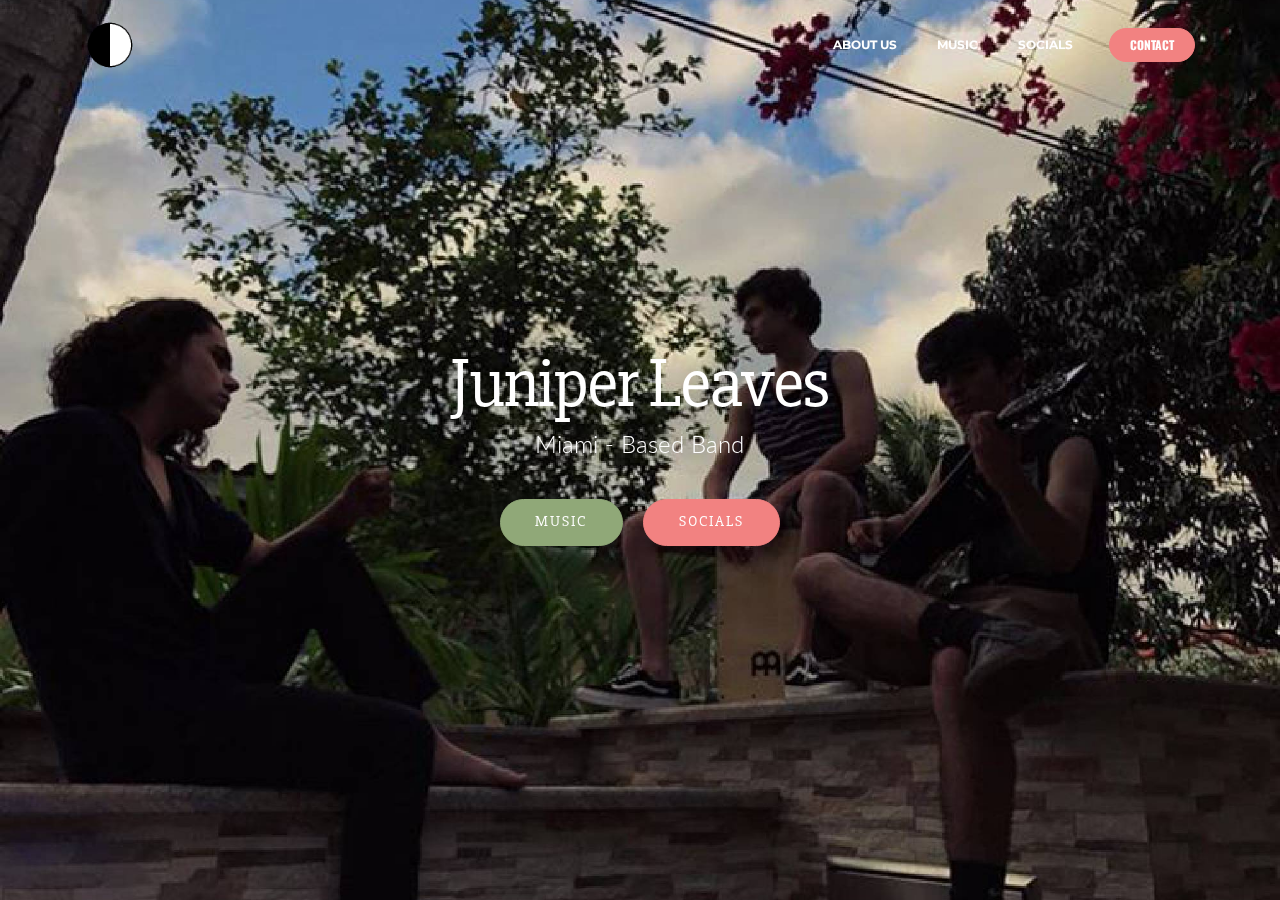
<file: index.html>
<!DOCTYPE html>
<html>
<head>
  <!-- Site made with Mobirise Website Builder v3.12.1, https://mobirise.com -->
  <meta charset="UTF-8">
  <meta http-equiv="X-UA-Compatible" content="IE=edge">
  <meta name="generator" content="Mobirise v3.12.1, mobirise.com">
  <meta name="viewport" content="width=device-width, initial-scale=1">
  <link rel="shortcut icon" href="assets/images/logo-1-128x128.png" type="image/x-icon">
  <meta name="description" content="">
  <title>Juniper Leaves//Home</title>
  <link rel="stylesheet" href="https://fonts.googleapis.com/css?family=Lora:400,700,400italic,700italic&amp;subset=latin">
  <link rel="stylesheet" href="https://fonts.googleapis.com/css?family=Montserrat:400,700">
  <link rel="stylesheet" href="https://fonts.googleapis.com/css?family=Raleway:100,100i,200,200i,300,300i,400,400i,500,500i,600,600i,700,700i,800,800i,900,900i">
  <link rel="stylesheet" href="assets/bootstrap-material-design-font/css/material.css">
  <link rel="stylesheet" href="assets/tether/tether.min.css">
  <link rel="stylesheet" href="assets/bootstrap/css/bootstrap.min.css">
  <link rel="stylesheet" href="assets/dropdown/css/style.css">
  <link rel="stylesheet" href="assets/animate.css/animate.min.css">
  <link rel="stylesheet" href="assets/theme/css/style.css">
  <link rel="stylesheet" href="assets/mobirise/css/mbr-additional.css" type="text/css">
  
  
  
</head>
<body>
<section id="ext_menu-0">

    <nav class="navbar navbar-dropdown bg-color transparent navbar-fixed-top">
        <div class="container">

            <div class="mbr-table">
                <div class="mbr-table-cell">

                    <div class="navbar-brand">
                        <a href="index.html" class="navbar-logo"><img src="assets/images/logo-1-128x128.png" alt="Mobirise"></a>
                        
                    </div>

                </div>
                <div class="mbr-table-cell">

                    <button class="navbar-toggler pull-xs-right hidden-md-up" type="button" data-toggle="collapse" data-target="#exCollapsingNavbar">
                        <div class="hamburger-icon"></div>
                    </button>

                    <ul class="nav-dropdown collapse pull-xs-right nav navbar-nav navbar-toggleable-sm" id="exCollapsingNavbar"><li class="nav-item"><a class="nav-link link" href="http://instagram.com/kevin.amezaga" target="_blank"></a></li><li class="nav-item"><a class="nav-link link" href="about.html">ABOUT US</a></li><li class="nav-item"><a class="nav-link link" href="music.html">MUSIC</a></li><li class="nav-item"><a class="nav-link link" href="#">SOCIALS</a></li><li class="nav-item nav-btn"><a class="nav-link btn btn-danger" href="contact.html">CONTACT</a></li></ul>
                    <button hidden="" class="navbar-toggler navbar-close" type="button" data-toggle="collapse" data-target="#exCollapsingNavbar">
                        <div class="close-icon"></div>
                    </button>

                </div>
            </div>

        </div>
    </nav>

</section>

<section class="engine"><a rel="external" href="https://mobirise.com">Mobirise Website Maker</a></section><section class="mbr-section mbr-section-hero mbr-section-full mbr-parallax-background" id="header1-1" style="background-image: url(assets/images/17076960-261955034261669-555918748360376320-n-2000x1490.jpg);">

    

    <div class="mbr-table-cell">

        <div class="container">
            <div class="row">
                <div class="mbr-section col-md-10 col-md-offset-1 text-xs-center">

                    <h1 class="mbr-section-title display-1"><span style="font-weight: normal;">Juniper Leaves</span></h1>
                    <p class="mbr-section-lead lead">Miami - Based Band</p>
                    <div class="mbr-section-btn"><a class="btn btn-lg btn-success" href="music.html">MUSIC</a> <a class="btn btn-lg btn-danger" href="#">SOCIALS</a> </div>
                </div>
            </div>
        </div>
    </div>

    

</section>


  <script src="assets/web/assets/jquery/jquery.min.js"></script>
  <script src="assets/tether/tether.min.js"></script>
  <script src="assets/bootstrap/js/bootstrap.min.js"></script>
  <script src="assets/smooth-scroll/smooth-scroll.js"></script>
  <script src="assets/dropdown/js/script.min.js"></script>
  <script src="assets/touch-swipe/jquery.touch-swipe.min.js"></script>
  <script src="assets/viewport-checker/jquery.viewportchecker.js"></script>
  <script src="assets/jarallax/jarallax.js"></script>
  <script src="assets/theme/js/script.js"></script>
  
  
  <input name="animation" type="hidden">
  </body>
</html>
</file>
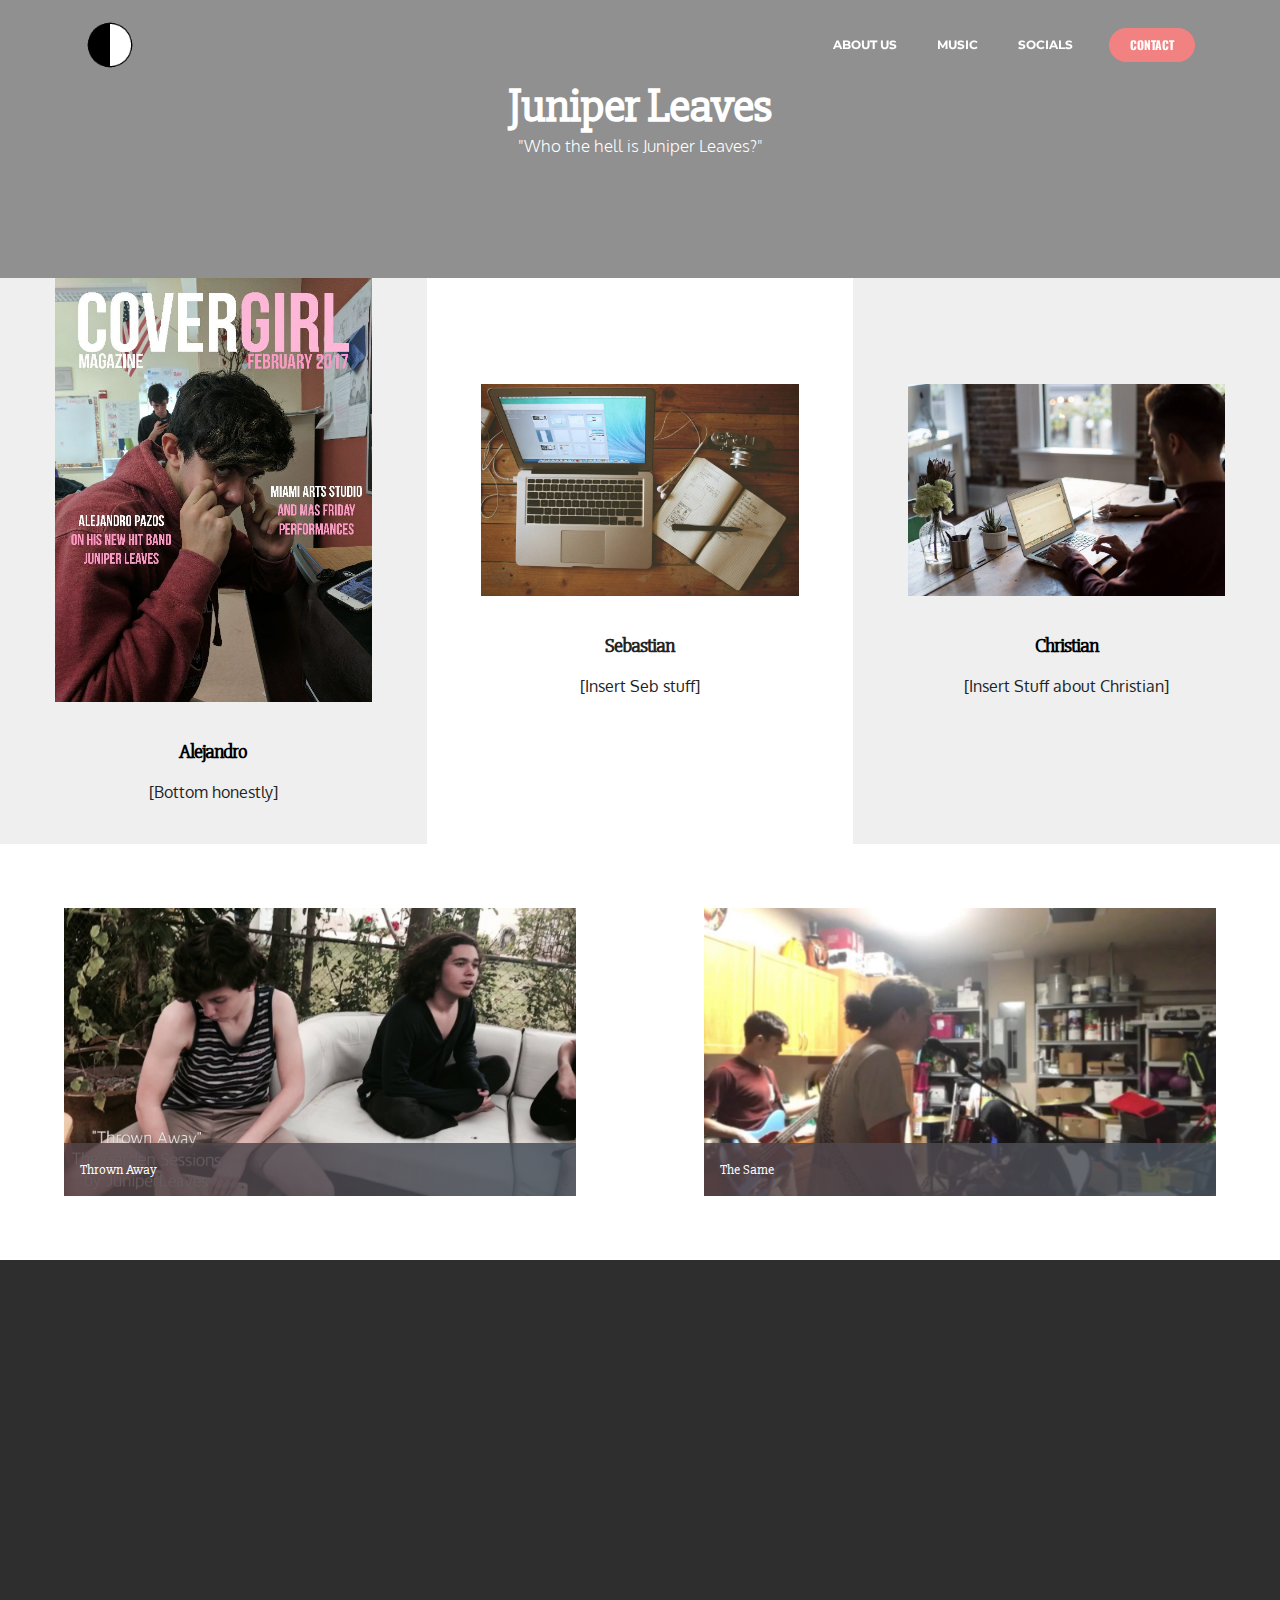
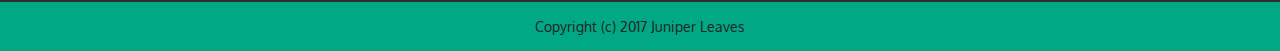
<file: about.html>
<!DOCTYPE html>
<html>
<head>
  <!-- Site made with Mobirise Website Builder v3.12.1, https://mobirise.com -->
  <meta charset="UTF-8">
  <meta http-equiv="X-UA-Compatible" content="IE=edge">
  <meta name="generator" content="Mobirise v3.12.1, mobirise.com">
  <meta name="viewport" content="width=device-width, initial-scale=1">
  <link rel="shortcut icon" href="assets/images/logo-1-128x128.png" type="image/x-icon">
  <meta name="description" content="Website Builder Description">
  <title>Juniper Leaves//About Us</title>
  <link rel="stylesheet" href="https://fonts.googleapis.com/css?family=Lora:400,700,400italic,700italic&amp;subset=latin">
  <link rel="stylesheet" href="https://fonts.googleapis.com/css?family=Montserrat:400,700">
  <link rel="stylesheet" href="https://fonts.googleapis.com/css?family=Raleway:100,100i,200,200i,300,300i,400,400i,500,500i,600,600i,700,700i,800,800i,900,900i">
  <link rel="stylesheet" href="assets/bootstrap-material-design-font/css/material.css">
  <link rel="stylesheet" href="assets/et-line-font-plugin/style.css">
  <link rel="stylesheet" href="assets/tether/tether.min.css">
  <link rel="stylesheet" href="assets/bootstrap/css/bootstrap.min.css">
  <link rel="stylesheet" href="assets/dropdown/css/style.css">
  <link rel="stylesheet" href="assets/animate.css/animate.min.css">
  <link rel="stylesheet" href="assets/theme/css/style.css">
  <link rel="stylesheet" href="assets/mobirise-gallery/style.css">
  <link rel="stylesheet" href="assets/mobirise/css/mbr-additional.css" type="text/css">
  
  
  
</head>
<body>
<section id="ext_menu-e">

    <nav class="navbar navbar-dropdown bg-color transparent navbar-fixed-top">
        <div class="container">

            <div class="mbr-table">
                <div class="mbr-table-cell">

                    <div class="navbar-brand">
                        <a href="index.html" class="navbar-logo"><img src="assets/images/logo-1-128x128.png" alt="Mobirise"></a>
                        
                    </div>

                </div>
                <div class="mbr-table-cell">

                    <button class="navbar-toggler pull-xs-right hidden-md-up" type="button" data-toggle="collapse" data-target="#exCollapsingNavbar">
                        <div class="hamburger-icon"></div>
                    </button>

                    <ul class="nav-dropdown collapse pull-xs-right nav navbar-nav navbar-toggleable-sm" id="exCollapsingNavbar"><li class="nav-item"><a class="nav-link link" href="http://instagram.com/kevin.amezaga" target="_blank"></a></li><li class="nav-item"><a class="nav-link link" href="about.html">ABOUT US</a></li><li class="nav-item"><a class="nav-link link" href="music.html">MUSIC</a></li><li class="nav-item"><a class="nav-link link" href="#">SOCIALS</a></li><li class="nav-item nav-btn"><a class="nav-link btn btn-danger" href="contact.html">CONTACT</a></li></ul>
                    <button hidden="" class="navbar-toggler navbar-close" type="button" data-toggle="collapse" data-target="#exCollapsingNavbar">
                        <div class="close-icon"></div>
                    </button>

                </div>
            </div>

        </div>
    </nav>

</section>

<section class="engine"><a rel="external" href="https://mobirise.com">Mobirise</a></section><section class="mbr-section article mbr-after-navbar" id="msg-box3-h" data-bg-video="https://www.youtube.com/embed/GeqjBXLbSpU?rel=0&amp;amp;showinfo=0&amp;autoplay=0&amp;loop=0" style="padding-top: 80px; padding-bottom: 120px;">

    <div class="mbr-overlay" style="opacity: 0.5; background-color: rgb(34, 34, 34);">
    </div>
    <div class="container">
        <div class="row">
            <div class="col-md-8 col-md-offset-2 text-xs-center">
                <h3 class="mbr-section-title display-2">Juniper Leaves</h3>
                <div class="lead">"Who the hell is Juniper Leaves?"</div>
                
            </div>
        </div>
    </div>

</section>

<section class="mbr-cards mbr-section mbr-section-nopadding" id="features1-l" style="background-color: rgb(255, 255, 255);">

        

    <div class="mbr-cards-row row striped">

        <div class="mbr-cards-col col-xs-12 col-lg-4" style="padding-top: 0px; padding-bottom: 40px;">
            <div class="container">
                <div class="card cart-block">
                    <div class="card-img"><img src="assets/images/covergirl-ale-600x800.jpg" class="card-img-top"></div>
                    <div class="card-block">
                        <h4 class="card-title">Alejandro</h4>
                        
                        <p class="card-text">[Bottom honestly]</p>
                        
                    </div>
                </div>
            </div>
        </div>
        <div class="mbr-cards-col col-xs-12 col-lg-4" style="padding-top: 0px; padding-bottom: 40px;">
            <div class="container">
                <div class="card cart-block">
                    <div class="card-img"><img src="assets/images/desktop.jpg" class="card-img-top"></div>
                    <div class="card-block">
                        <h4 class="card-title">Sebastian</h4>
                        
                        <p class="card-text">[Insert Seb stuff]</p>
                        
                    </div>
                </div>
            </div>
        </div>
        <div class="mbr-cards-col col-xs-12 col-lg-4" style="padding-top: 0px; padding-bottom: 40px;">
            <div class="container">
                <div class="card cart-block">
                    <div class="card-img"><img src="assets/images/coworkers.jpg" class="card-img-top"></div>
                    <div class="card-block">
                        <h4 class="card-title">Christian</h4>
                        
                        <p class="card-text">[Insert Stuff about Christian]</p>
                        
                    </div>
                </div>
            </div>
        </div>
        
        
        
    </div>
</section>

<section class="mbr-gallery mbr-section mbr-section-nopadding mbr-slider-carousel" id="gallery3-m" data-filter="false" style="background-color: rgb(255, 255, 255); padding-top: 0rem; padding-bottom: 0rem;">
    <!-- Filter -->
    

    <!-- Gallery -->
    <div class="mbr-gallery-row">
        <div class=" mbr-gallery-layout-default">
            <div>
                <div>
                    <div class="mbr-gallery-item mbr-gallery-item__mobirise3 mbr-gallery-item--p4 video-slide" data-tags="Responsive" data-video-url="https://www.youtube.com/watch?v=n5I4rePFLZA">
                        <div href="#lb-gallery3-m" data-slide-to="0" data-toggle="modal">
                            <div></div>
                            <img alt="" src="assets/images/2017-03-12-00-34-39.jpg">

                            
                            <span class="icon-video"></span>
                            
                            <span class="mbr-gallery-title">Thrown Away</span>
                        </div>
                    </div><div class="mbr-gallery-item mbr-gallery-item__mobirise3 mbr-gallery-item--p4 video-slide" data-tags="Animated" data-video-url="https://www.youtube.com/watch?v=GeqjBXLbSpU">
                        <div href="#lb-gallery3-m" data-slide-to="1" data-toggle="modal">
                            <div></div>
                            <img alt="" src="assets/images/2017-03-12-00-35-17.jpg">

                            
                            <span class="icon-video"></span>
                            
                            <span class="mbr-gallery-title">The Same</span>
                        </div>
                    </div>
                </div>
            </div>
            <div class="clearfix"></div>
        </div>
    </div>

    <!-- Lightbox -->
    <div data-app-prevent-settings="" class="mbr-slider modal fade carousel slide" tabindex="-1" data-keyboard="true" data-interval="false" id="lb-gallery3-m">
        <div class="modal-dialog">
            <div class="modal-content">
                <div class="modal-body">
                    <ol class="carousel-indicators">
                        <li data-app-prevent-settings="" data-target="#lb-gallery3-m" data-slide-to="0"></li><li data-app-prevent-settings="" data-target="#lb-gallery3-m" class=" active" data-slide-to="1"></li>
                    </ol>
                    <div class="carousel-inner">
                        <div class="carousel-item video-container">
                            <img alt="" src="assets/images/windows-books.jpg">
                        </div><div class="carousel-item active video-container">
                            <img alt="" src="assets/images/working-area.jpg">
                        </div>
                    </div>
                    <a class="left carousel-control" role="button" data-slide="prev" href="#lb-gallery3-m">
                        <span class="icon-prev" aria-hidden="true"></span>
                        <span class="sr-only">Previous</span>
                    </a>
                    <a class="right carousel-control" role="button" data-slide="next" href="#lb-gallery3-m">
                        <span class="icon-next" aria-hidden="true"></span>
                        <span class="sr-only">Next</span>
                    </a>

                    <a class="close" href="#" role="button" data-dismiss="modal">
                        <span aria-hidden="true">×</span>
                        <span class="sr-only">Close</span>
                    </a>
                </div>
            </div>
        </div>
    </div>
</section>

<section class="mbr-footer footer4 mbr-section mbr-section-md-padding" id="contacts4-p" style="background-color: rgb(46, 46, 46); padding-top: 30px; padding-bottom: 30px;">
    
    <div class="container">
        <div class="mbr-contacts row">
            <div class="col-sm-8">
                <div class="row">
                    <div class="col-sm-6">
                        <p><font color="#7c7c7c" size="3"><span style="letter-spacing: -0.800000011920929px; line-height: 16px;"><strong>Socials</strong></span></font><br>Instagram: @juniperleavesband<br><br>
<strong>Contacts</strong><br>juniperleavesband@gmail.com<br></p>
                    </div>
                    <div class="col-sm-6"><p class="mbr-contacts__text"><strong>Links</strong></p><ul class="mbr-contacts__list"><li>INSTAGRAM</li><li>Back To To<span style="font-size: 0.875rem; line-height: 1.8;">p</span><br></li></ul></div>
                </div>
            </div>
            <div class="col-sm-4" data-form-type="formoid">
                <div data-form-alert="true">
                    <div hidden="" data-form-alert-success="true">Thanks for filling out form!</div>
                </div>
                <form action="https://mobirise.com/" method="post" data-form-title="MESSAGE">
                    <input type="hidden" value="0Zg+DxTxuIGMyOrxkhPV3LFr7/+9b6T0xvCdf7608GGgaMBO8pJB0RTf6zjoB3YuDK+Ma6Ru6vQWlrySkKHXFVuKpeFIZif4STi8IQXxthsNrtbjI7/sagusJxm58tR4" data-form-email="true">
                    
                    <div class="form-group">
                        <label class="form-control-label" for="contacts4-p-email">Email<span class="form-asterisk">*</span></label>
                        <input type="email" class="form-control input-sm input-inverse" name="email" required="" data-form-field="Email" id="contacts4-p-email">
                    </div>
                    
                    <div class="form-group">
                        <label class="form-control-label" for="contacts4-p-message">Message</label>
                        <textarea class="form-control input-sm input-inverse" name="message" data-form-field="Message" rows="4" id="contacts4-p-message"></textarea>
                    </div>
                    <div class="mbr-buttons mbr-buttons--right btn-inverse"><button type="submit" class="btn btn-sm btn-black">Contact us</button></div>
                </form>
            </div>
        </div>
    </div>
</section>

<footer class="mbr-small-footer mbr-section mbr-section-nopadding" id="footer1-g" style="background-color: rgb(0, 168, 133); padding-top: 0.875rem; padding-bottom: 0.875rem;">
    
    <div class="container">
        <p class="text-xs-center">Copyright (c) 2017 Juniper Leaves</p>
    </div>
</footer>


  <script src="assets/web/assets/jquery/jquery.min.js"></script>
  <script src="assets/tether/tether.min.js"></script>
  <script src="assets/bootstrap/js/bootstrap.min.js"></script>
  <script src="assets/smooth-scroll/smooth-scroll.js"></script>
  <script src="assets/dropdown/js/script.min.js"></script>
  <script src="assets/touch-swipe/jquery.touch-swipe.min.js"></script>
  <script src="assets/viewport-checker/jquery.viewportchecker.js"></script>
  <script src="assets/jquery-mb-ytplayer/jquery.mb.ytplayer.min.js"></script>
  <script src="assets/masonry/masonry.pkgd.min.js"></script>
  <script src="assets/imagesloaded/imagesloaded.pkgd.min.js"></script>
  <script src="assets/bootstrap-carousel-swipe/bootstrap-carousel-swipe.js"></script>
  <script src="assets/theme/js/script.js"></script>
  <script src="assets/mobirise-gallery/player.min.js"></script>
  <script src="assets/mobirise-gallery/script.js"></script>
  <script src="assets/formoid/formoid.min.js"></script>
  
  
  <input name="animation" type="hidden">
  </body>
</html>
</file>
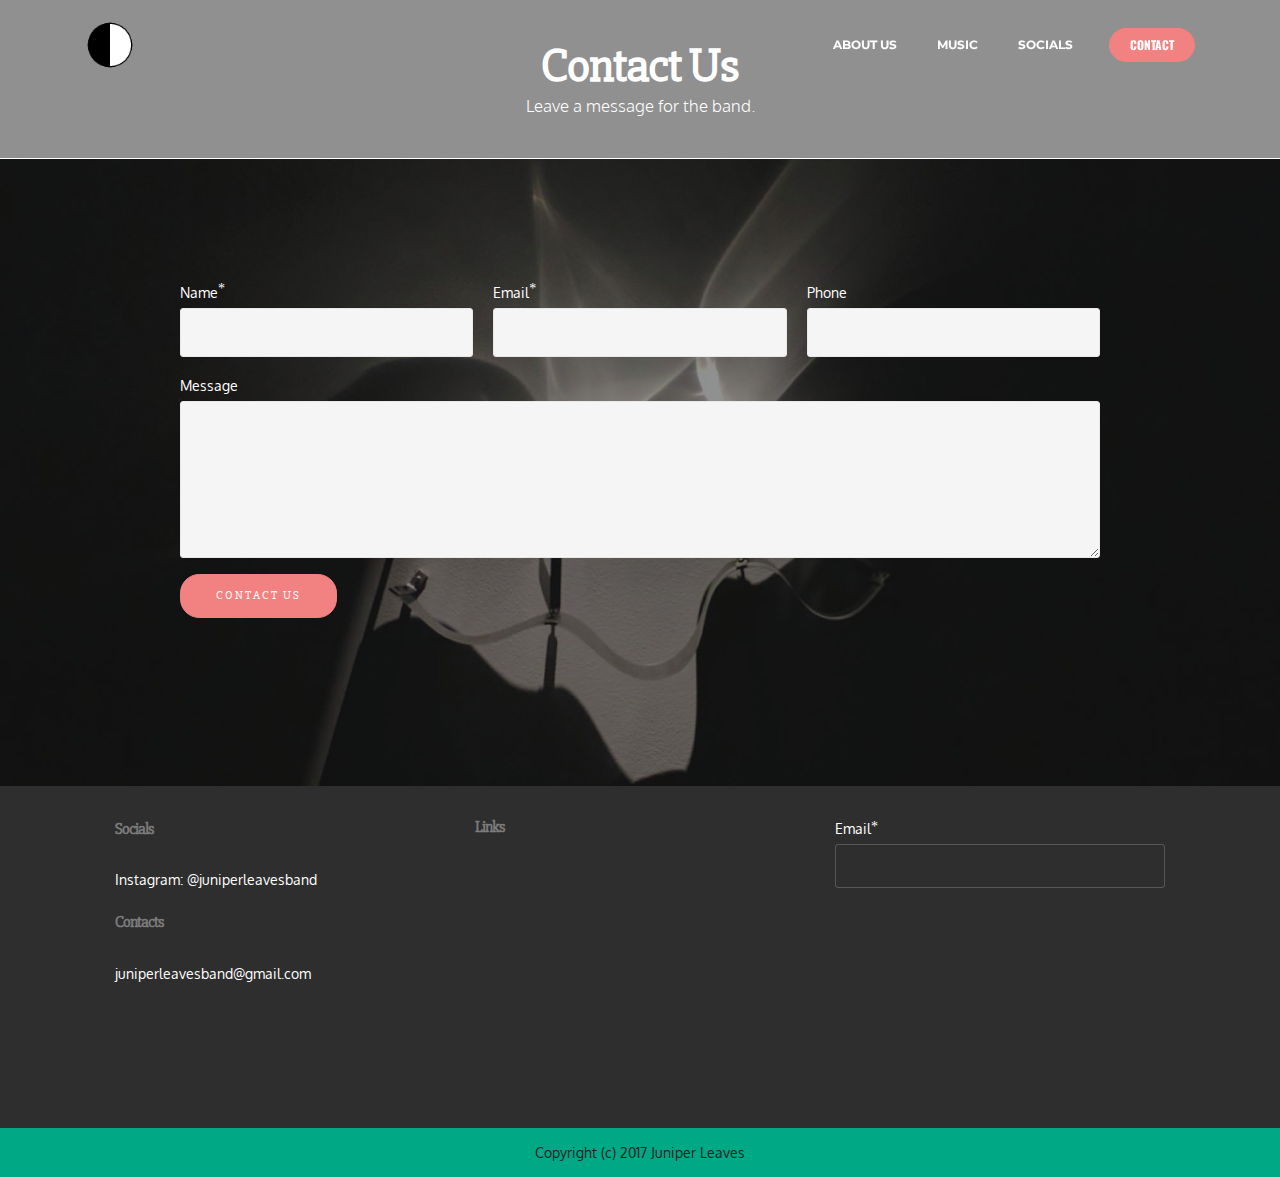
<file: contact.html>
<!DOCTYPE html>
<html>
<head>
  <!-- Site made with Mobirise Website Builder v3.12.1, https://mobirise.com -->
  <meta charset="UTF-8">
  <meta http-equiv="X-UA-Compatible" content="IE=edge">
  <meta name="generator" content="Mobirise v3.12.1, mobirise.com">
  <meta name="viewport" content="width=device-width, initial-scale=1">
  <link rel="shortcut icon" href="assets/images/logo-1-128x128.png" type="image/x-icon">
  <meta name="description" content="Web Site Creator Description">
  <title>Juniper Leaves//Contact</title>
  <link rel="stylesheet" href="https://fonts.googleapis.com/css?family=Lora:400,700,400italic,700italic&amp;subset=latin">
  <link rel="stylesheet" href="https://fonts.googleapis.com/css?family=Montserrat:400,700">
  <link rel="stylesheet" href="https://fonts.googleapis.com/css?family=Raleway:100,100i,200,200i,300,300i,400,400i,500,500i,600,600i,700,700i,800,800i,900,900i">
  <link rel="stylesheet" href="assets/bootstrap-material-design-font/css/material.css">
  <link rel="stylesheet" href="assets/tether/tether.min.css">
  <link rel="stylesheet" href="assets/bootstrap/css/bootstrap.min.css">
  <link rel="stylesheet" href="assets/dropdown/css/style.css">
  <link rel="stylesheet" href="assets/animate.css/animate.min.css">
  <link rel="stylesheet" href="assets/theme/css/style.css">
  <link rel="stylesheet" href="assets/mobirise/css/mbr-additional.css" type="text/css">
  
  
  
</head>
<body>
<section id="ext_menu-a">

    <nav class="navbar navbar-dropdown bg-color transparent navbar-fixed-top">
        <div class="container">

            <div class="mbr-table">
                <div class="mbr-table-cell">

                    <div class="navbar-brand">
                        <a href="index.html" class="navbar-logo"><img src="assets/images/logo-1-128x128.png" alt="Mobirise"></a>
                        
                    </div>

                </div>
                <div class="mbr-table-cell">

                    <button class="navbar-toggler pull-xs-right hidden-md-up" type="button" data-toggle="collapse" data-target="#exCollapsingNavbar">
                        <div class="hamburger-icon"></div>
                    </button>

                    <ul class="nav-dropdown collapse pull-xs-right nav navbar-nav navbar-toggleable-sm" id="exCollapsingNavbar"><li class="nav-item"><a class="nav-link link" href="http://instagram.com/kevin.amezaga" target="_blank"></a></li><li class="nav-item"><a class="nav-link link" href="about.html">ABOUT US</a></li><li class="nav-item"><a class="nav-link link" href="music.html">MUSIC</a></li><li class="nav-item"><a class="nav-link link" href="#">SOCIALS</a></li><li class="nav-item nav-btn"><a class="nav-link btn btn-danger" href="contact.html">CONTACT</a></li></ul>
                    <button hidden="" class="navbar-toggler navbar-close" type="button" data-toggle="collapse" data-target="#exCollapsingNavbar">
                        <div class="close-icon"></div>
                    </button>

                </div>
            </div>

        </div>
    </nav>

</section>

<section class="engine"><a rel="external" href="https://mobirise.com">Mobirise</a></section><section class="mbr-section article mbr-after-navbar" id="msg-box3-c" data-bg-video="https://www.youtube.com/embed/n5I4rePFLZA?rel=0&amp;amp;showinfo=0&amp;autoplay=0&amp;loop=0" style="padding-top: 40px; padding-bottom: 40px;">

    <div class="mbr-overlay" style="opacity: 0.5; background-color: rgb(34, 34, 34);">
    </div>
    <div class="container">
        <div class="row">
            <div class="col-md-8 col-md-offset-2 text-xs-center">
                <h3 class="mbr-section-title display-2">Contact Us</h3>
                <div class="lead">Leave a message for the band.</div>
                
            </div>
        </div>
    </div>

</section>

<section class="mbr-section mbr-section__container article" id="header3-d" style="background-color: rgb(255, 255, 255); padding-top: 0px; padding-bottom: 0px;">
    <div class="container">
        <div class="row">
            <div class="col-xs-12">
                <h3 class="mbr-section-title display-2"></h3>
                
            </div>
        </div>
    </div>
</section>

<section class="mbr-section mbr-background" id="form1-b" style="background-image: url(assets/images/img-20170311-2000x2666.jpg); padding-top: 80px; padding-bottom: 160px;">
    <div class="mbr-overlay" style="opacity: 0.5; background-color: rgb(34, 34, 34);">
    </div>
    <div class="mbr-section mbr-section__container mbr-section__container--middle">
        <div class="container">
            <div class="row">
                <div class="col-xs-12 text-xs-center">
                    
                    
                </div>
            </div>
        </div>
    </div>
    <div class="mbr-section mbr-section-nopadding">
        <div class="container">
            <div class="row">
                <div class="col-xs-12 col-lg-10 col-lg-offset-1" data-form-type="formoid">


                    <div data-form-alert="true">
                        <div hidden="" data-form-alert-success="true" class="alert alert-form alert-success text-xs-center">Thanks for contacting us here at Juniper Leaves. We'll get back to you as soon as possible!</div>
                    </div>


                    <form action="https://mobirise.com/" method="post" data-form-title="CONTACT FORM">

                        <input type="hidden" value="BfJJ7sSnGcT0oL2AhLUZZIA1ZK2+cAtVOH2bB/CpQ3gQH96Eg7Aiv9rInQdHHjXgBLmEjKOO24gCLDhf6DQcMAp+IGu5ijO/hXNH+oA+CPy22CtNig7oUwWJKxwPWYbb" data-form-email="true">

                        <div class="row row-sm-offset">

                            <div class="col-xs-12 col-md-4">
                                <div class="form-group">
                                    <label class="form-control-label" for="form1-b-name">Name<span class="form-asterisk">*</span></label>
                                    <input type="text" class="form-control" name="name" required="" data-form-field="Name" id="form1-b-name">
                                </div>
                            </div>

                            <div class="col-xs-12 col-md-4">
                                <div class="form-group">
                                    <label class="form-control-label" for="form1-b-email">Email<span class="form-asterisk">*</span></label>
                                    <input type="email" class="form-control" name="email" required="" data-form-field="Email" id="form1-b-email">
                                </div>
                            </div>

                            <div class="col-xs-12 col-md-4">
                                <div class="form-group">
                                    <label class="form-control-label" for="form1-b-phone">Phone</label>
                                    <input type="tel" class="form-control" name="phone" data-form-field="Phone" id="form1-b-phone">
                                </div>
                            </div>

                        </div>

                        <div class="form-group">
                            <label class="form-control-label" for="form1-b-message">Message</label>
                            <textarea class="form-control" name="message" rows="7" data-form-field="Message" id="form1-b-message"></textarea>
                        </div>

                        <div><button type="submit" class="btn btn-danger">CONTACT US</button></div>

                    </form>
                </div>
            </div>
        </div>
    </div>
</section>

<section class="mbr-footer footer4 mbr-section mbr-section-md-padding" id="contacts4-q" style="background-color: rgb(46, 46, 46); padding-top: 30px; padding-bottom: 30px;">
    
    <div class="container">
        <div class="mbr-contacts row">
            <div class="col-sm-8">
                <div class="row">
                    <div class="col-sm-6">
                        <p><font color="#7c7c7c" size="3"><span style="letter-spacing: -0.800000011920929px; line-height: 16px;"><strong>Socials</strong></span></font><br>Instagram: @juniperleavesband<br><br>
<strong>Contacts</strong><br>juniperleavesband@gmail.com<br></p>
                    </div>
                    <div class="col-sm-6"><p class="mbr-contacts__text"><strong>Links</strong></p><ul class="mbr-contacts__list"><li>INSTAGRAM</li><li>Back To To<span style="font-size: 0.875rem; line-height: 1.8;">p</span><br></li></ul></div>
                </div>
            </div>
            <div class="col-sm-4" data-form-type="formoid">
                <div data-form-alert="true">
                    <div hidden="" data-form-alert-success="true">Thanks for filling out form!</div>
                </div>
                <form action="https://mobirise.com/" method="post" data-form-title="MESSAGE">
                    <input type="hidden" value="mnKc1sYJ9mE+sk9q3yaWC2+BM0uYmFn+BZPCz4orCeBlmeBiy66KU/978ARuT+DCFGqL+Ue/+9c8leDH29x1CMkZQpGd+qKSXhigkDjNkKQpC7t0YafL5xSUBKZEcGU0" data-form-email="true">
                    
                    <div class="form-group">
                        <label class="form-control-label" for="contacts4-q-email">Email<span class="form-asterisk">*</span></label>
                        <input type="email" class="form-control input-sm input-inverse" name="email" required="" data-form-field="Email" id="contacts4-q-email">
                    </div>
                    
                    <div class="form-group">
                        <label class="form-control-label" for="contacts4-q-message">Message</label>
                        <textarea class="form-control input-sm input-inverse" name="message" data-form-field="Message" rows="4" id="contacts4-q-message"></textarea>
                    </div>
                    <div class="mbr-buttons mbr-buttons--right btn-inverse"><button type="submit" class="btn btn-sm btn-black">Contact us</button></div>
                </form>
            </div>
        </div>
    </div>
</section>

<footer class="mbr-small-footer mbr-section mbr-section-nopadding" id="footer1-2" style="background-color: rgb(0, 168, 133); padding-top: 0.875rem; padding-bottom: 0.875rem;">
    
    <div class="container">
        <p class="text-xs-center">Copyright (c) 2017 Juniper Leaves</p>
    </div>
</footer>


  <script src="assets/web/assets/jquery/jquery.min.js"></script>
  <script src="assets/tether/tether.min.js"></script>
  <script src="assets/bootstrap/js/bootstrap.min.js"></script>
  <script src="assets/smooth-scroll/smooth-scroll.js"></script>
  <script src="assets/dropdown/js/script.min.js"></script>
  <script src="assets/touch-swipe/jquery.touch-swipe.min.js"></script>
  <script src="assets/viewport-checker/jquery.viewportchecker.js"></script>
  <script src="assets/jquery-mb-ytplayer/jquery.mb.ytplayer.min.js"></script>
  <script src="assets/theme/js/script.js"></script>
  <script src="assets/formoid/formoid.min.js"></script>
  
  
  <input name="animation" type="hidden">
  </body>
</html>
</file>
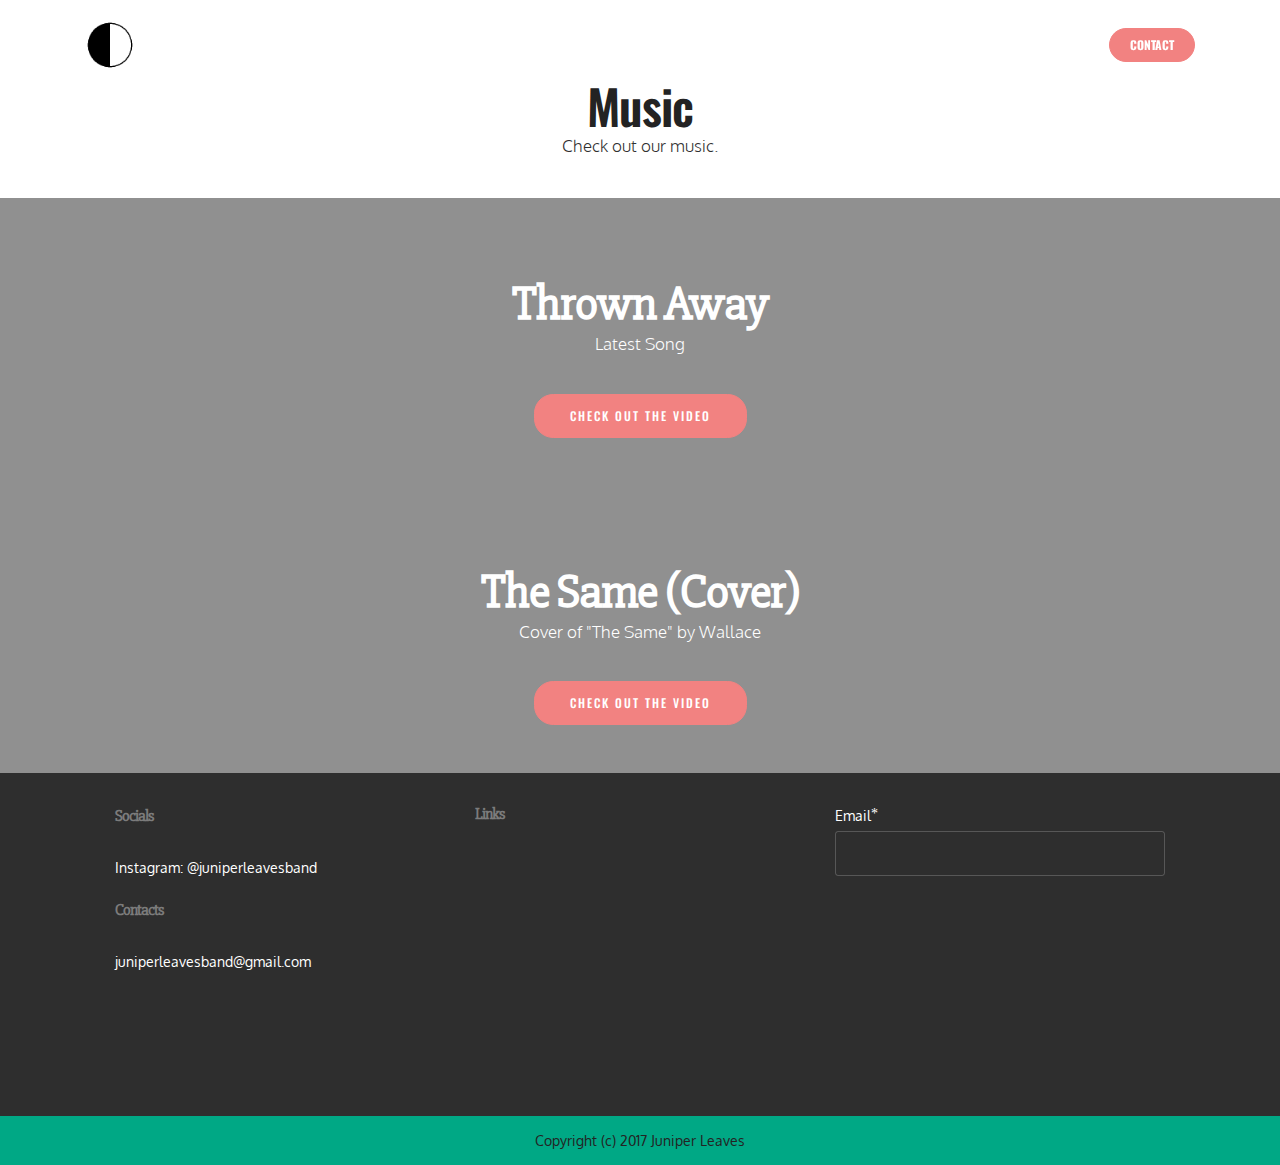
<file: music.html>
<!DOCTYPE html>
<html>
<head>
  <!-- Site made with Mobirise Website Builder v3.12.1, https://mobirise.com -->
  <meta charset="UTF-8">
  <meta http-equiv="X-UA-Compatible" content="IE=edge">
  <meta name="generator" content="Mobirise v3.12.1, mobirise.com">
  <meta name="viewport" content="width=device-width, initial-scale=1">
  <link rel="shortcut icon" href="assets/images/logo-1-128x128.png" type="image/x-icon">
  <meta name="description" content="Web Page Creator Description">
  <title>Juniper Leaves//Music</title>
  <link rel="stylesheet" href="https://fonts.googleapis.com/css?family=Lora:400,700,400italic,700italic&amp;subset=latin">
  <link rel="stylesheet" href="https://fonts.googleapis.com/css?family=Montserrat:400,700">
  <link rel="stylesheet" href="https://fonts.googleapis.com/css?family=Raleway:100,100i,200,200i,300,300i,400,400i,500,500i,600,600i,700,700i,800,800i,900,900i">
  <link rel="stylesheet" href="assets/bootstrap-material-design-font/css/material.css">
  <link rel="stylesheet" href="assets/tether/tether.min.css">
  <link rel="stylesheet" href="assets/bootstrap/css/bootstrap.min.css">
  <link rel="stylesheet" href="assets/dropdown/css/style.css">
  <link rel="stylesheet" href="assets/animate.css/animate.min.css">
  <link rel="stylesheet" href="assets/theme/css/style.css">
  <link rel="stylesheet" href="assets/mobirise/css/mbr-additional.css" type="text/css">
  
  
  
</head>
<body>
<section id="ext_menu-1">

    <nav class="navbar navbar-dropdown bg-color transparent navbar-fixed-top">
        <div class="container">

            <div class="mbr-table">
                <div class="mbr-table-cell">

                    <div class="navbar-brand">
                        <a href="index.html" class="navbar-logo"><img src="assets/images/logo-1-128x128.png" alt="Mobirise"></a>
                        
                    </div>

                </div>
                <div class="mbr-table-cell">

                    <button class="navbar-toggler pull-xs-right hidden-md-up" type="button" data-toggle="collapse" data-target="#exCollapsingNavbar">
                        <div class="hamburger-icon"></div>
                    </button>

                    <ul class="nav-dropdown collapse pull-xs-right nav navbar-nav navbar-toggleable-sm" id="exCollapsingNavbar"><li class="nav-item"><a class="nav-link link" href="http://instagram.com/kevin.amezaga" target="_blank"></a></li><li class="nav-item"><a class="nav-link link" href="about.html">ABOUT US</a></li><li class="nav-item"><a class="nav-link link" href="music.html">MUSIC</a></li><li class="nav-item"><a class="nav-link link" href="#">SOCIALS</a></li><li class="nav-item nav-btn"><a class="nav-link btn btn-danger" href="contact.html">CONTACT</a></li></ul>
                    <button hidden="" class="navbar-toggler navbar-close" type="button" data-toggle="collapse" data-target="#exCollapsingNavbar">
                        <div class="close-icon"></div>
                    </button>

                </div>
            </div>

        </div>
    </nav>

</section>

<section class="engine"><a rel="external" href="https://mobirise.com">mobirise.com</a></section><section class="mbr-section article mbr-after-navbar" id="msg-box3-8" style="background-color: rgb(255, 255, 255); padding-top: 80px; padding-bottom: 40px;">

    
    <div class="container">
        <div class="row">
            <div class="col-md-8 col-md-offset-2 text-xs-center">
                <h3 class="mbr-section-title display-2">Music</h3>
                <div class="lead">Check out our music.</div>
                
            </div>
        </div>
    </div>

</section>

<section class="mbr-section article" id="msg-box3-9" data-bg-video="https://www.youtube.com/embed/n5I4rePFLZA?rel=0&amp;amp;showinfo=0&amp;autoplay=0&amp;loop=0" style="padding-top: 80px; padding-bottom: 40px;">

    <div class="mbr-overlay" style="opacity: 0.5; background-color: rgb(34, 34, 34);">
    </div>
    <div class="container">
        <div class="row">
            <div class="col-md-8 col-md-offset-2 text-xs-center">
                <h3 class="mbr-section-title display-2">Thrown Away</h3>
                <div class="lead">Latest Song</div>
                <div><a class="btn btn-danger" href="https://www.youtube.com/watch?v=n5I4rePFLZA" target="_blank">CHECK OUT THE VIDEO</a></div>
            </div>
        </div>
    </div>

</section>

<section class="mbr-section article" id="msg-box3-6" data-bg-video="https://www.youtube.com/embed/GeqjBXLbSpU?rel=0&amp;amp;showinfo=0&amp;autoplay=0&amp;loop=0" style="padding-top: 80px; padding-bottom: 40px;">

    <div class="mbr-overlay" style="opacity: 0.5; background-color: rgb(34, 34, 34);">
    </div>
    <div class="container">
        <div class="row">
            <div class="col-md-8 col-md-offset-2 text-xs-center">
                <h3 class="mbr-section-title display-2">The Same (Cover)</h3>
                <div class="lead">Cover of "The Same" by Wallace</div>
                <div><a class="btn btn-danger" href="https://www.youtube.com/watch?v=n5I4rePFLZA" target="_blank">CHECK OUT THE VIDEO</a></div>
            </div>
        </div>
    </div>

</section>

<section class="mbr-footer footer4 mbr-section mbr-section-md-padding" id="contacts4-q" style="background-color: rgb(46, 46, 46); padding-top: 30px; padding-bottom: 30px;">
    
    <div class="container">
        <div class="mbr-contacts row">
            <div class="col-sm-8">
                <div class="row">
                    <div class="col-sm-6">
                        <p><font color="#7c7c7c" size="3"><span style="letter-spacing: -0.800000011920929px; line-height: 16px;"><strong>Socials</strong></span></font><br>Instagram: @juniperleavesband<br><br>
<strong>Contacts</strong><br>juniperleavesband@gmail.com<br></p>
                    </div>
                    <div class="col-sm-6"><p class="mbr-contacts__text"><strong>Links</strong></p><ul class="mbr-contacts__list"><li>INSTAGRAM</li><li>Back To To<span style="font-size: 0.875rem; line-height: 1.8;">p</span><br></li></ul></div>
                </div>
            </div>
            <div class="col-sm-4" data-form-type="formoid">
                <div data-form-alert="true">
                    <div hidden="" data-form-alert-success="true">Thanks for filling out form!</div>
                </div>
                <form action="https://mobirise.com/" method="post" data-form-title="MESSAGE">
                    <input type="hidden" value="SKPnQey9cKOc3fsnlXTkCXQCHpat2gHfWPnm10og/NiQ3AoLHuxcd3X0yLteeKoFMt17szaKVbOQ8m0+LrDffqMwCSGJwyUH4VNbIykj2wElxsBK3ObL4cS8J6Dr5eFY" data-form-email="true">
                    
                    <div class="form-group">
                        <label class="form-control-label" for="contacts4-q-email">Email<span class="form-asterisk">*</span></label>
                        <input type="email" class="form-control input-sm input-inverse" name="email" required="" data-form-field="Email" id="contacts4-q-email">
                    </div>
                    
                    <div class="form-group">
                        <label class="form-control-label" for="contacts4-q-message">Message</label>
                        <textarea class="form-control input-sm input-inverse" name="message" data-form-field="Message" rows="4" id="contacts4-q-message"></textarea>
                    </div>
                    <div class="mbr-buttons mbr-buttons--right btn-inverse"><button type="submit" class="btn btn-sm btn-black">Contact us</button></div>
                </form>
            </div>
        </div>
    </div>
</section>

<footer class="mbr-small-footer mbr-section mbr-section-nopadding" id="footer1-2" style="background-color: rgb(0, 168, 133); padding-top: 0.875rem; padding-bottom: 0.875rem;">
    
    <div class="container">
        <p class="text-xs-center">Copyright (c) 2017 Juniper Leaves</p>
    </div>
</footer>


  <script src="assets/web/assets/jquery/jquery.min.js"></script>
  <script src="assets/tether/tether.min.js"></script>
  <script src="assets/bootstrap/js/bootstrap.min.js"></script>
  <script src="assets/smooth-scroll/smooth-scroll.js"></script>
  <script src="assets/dropdown/js/script.min.js"></script>
  <script src="assets/touch-swipe/jquery.touch-swipe.min.js"></script>
  <script src="assets/viewport-checker/jquery.viewportchecker.js"></script>
  <script src="assets/jquery-mb-ytplayer/jquery.mb.ytplayer.min.js"></script>
  <script src="assets/theme/js/script.js"></script>
  <script src="assets/formoid/formoid.min.js"></script>
  
  
  <input name="animation" type="hidden">
  </body>
</html>
</file>
<file: assets/bootstrap-material-design-font/css/material.css>
@font-face {
  font-family: 'Material-Design-Icons';
  src: url('../fonts/Material-Design-Icons.eot?3ocs8m');
  src: url('../fonts/Material-Design-Icons.eot?#iefix3ocs8m') format('embedded-opentype'), url('../fonts/Material-Design-Icons.woff?3ocs8m') format('woff'), url('../fonts/Material-Design-Icons.ttf?3ocs8m') format('truetype'), url('../fonts/Material-Design-Icons.svg?3ocs8m#Material-Design-Icons') format('svg');
  font-weight: normal;
  font-style: normal;
}
[class^="mdi-"],
[class*="mdi-"] {
  speak: none;
  display: inline-block;
  font-style: normal;
  font-variant:normal;
  font-weight:normal;
  /*font-size:24px;*/
  line-height:1;
  font-family:'Material-Design-Icons' !important;
  text-rendering: auto;
  
  -webkit-font-smoothing: antialiased;
  -moz-osx-font-smoothing: grayscale;
  -webkit-transform: translate(0, 0);
      -ms-transform: translate(0, 0);
          transform: translate(0, 0);
}
[class^="mdi-"]:before,
[class*="mdi-"]:before {
  display: inline-block;
  speak: none;
  text-decoration: inherit;
}
[class^="mdi-"].pull-left,
[class*="mdi-"].pull-left {
  margin-right: .3em;
}
[class^="mdi-"].pull-right,
[class*="mdi-"].pull-right {
  margin-left: .3em;
}
[class^="mdi-"].mdi-lg:before,
[class*="mdi-"].mdi-lg:before,
[class^="mdi-"].mdi-lg:after,
[class*="mdi-"].mdi-lg:after {
  font-size: 1.33333333em;
  line-height: 0.75em;
  vertical-align: -15%;
}
[class^="mdi-"].mdi-2x:before,
[class*="mdi-"].mdi-2x:before,
[class^="mdi-"].mdi-2x:after,
[class*="mdi-"].mdi-2x:after {
  font-size: 2em;
}
[class^="mdi-"].mdi-3x:before,
[class*="mdi-"].mdi-3x:before,
[class^="mdi-"].mdi-3x:after,
[class*="mdi-"].mdi-3x:after {
  font-size: 3em;
}
[class^="mdi-"].mdi-4x:before,
[class*="mdi-"].mdi-4x:before,
[class^="mdi-"].mdi-4x:after,
[class*="mdi-"].mdi-4x:after {
  font-size: 4em;
}
[class^="mdi-"].mdi-5x:before,
[class*="mdi-"].mdi-5x:before,
[class^="mdi-"].mdi-5x:after,
[class*="mdi-"].mdi-5x:after {
  font-size: 5em;
}
[class^="mdi-device-signal-cellular-"]:after,
[class^="mdi-device-battery-"]:after,
[class^="mdi-device-battery-charging-"]:after,
[class^="mdi-device-signal-cellular-connected-no-internet-"]:after,
[class^="mdi-device-signal-wifi-"]:after,
[class^="mdi-device-signal-wifi-statusbar-not-connected"]:after,
.mdi-device-network-wifi:after {
  opacity: .3;
  position: absolute;
  left: 0;
  top: 0;
  z-index: 1;
  display: inline-block;
  speak: none;
  text-decoration: inherit;
}
[class^="mdi-device-signal-cellular-"]:after {
  content: "\e758";
}
[class^="mdi-device-battery-"]:after {
  content: "\e735";
}
[class^="mdi-device-battery-charging-"]:after {
  content: "\e733";
}
[class^="mdi-device-signal-cellular-connected-no-internet-"]:after {
  content: "\e75d";
}
[class^="mdi-device-signal-wifi-"]:after,
.mdi-device-network-wifi:after {
  content: "\e765";
}
[class^="mdi-device-signal-wifi-statusbasr-not-connected"]:after {
  content: "\e8f7";
}
.mdi-device-signal-cellular-off:after,
.mdi-device-signal-cellular-null:after,
.mdi-device-signal-cellular-no-sim:after,
.mdi-device-signal-wifi-off:after,
.mdi-device-signal-wifi-4-bar:after,
.mdi-device-signal-cellular-4-bar:after,
.mdi-device-battery-alert:after,
.mdi-device-signal-cellular-connected-no-internet-4-bar:after,
.mdi-device-battery-std:after,
.mdi-device-battery-full .mdi-device-battery-unknown:after {
  content: "";
}
.mdi-fw {
  width: 1.28571429em;
  text-align: center;
}
.mdi-ul {
  padding-left: 0;
  margin-left: 2.14285714em;
  list-style-type: none;
}
.mdi-ul > li {
  position: relative;
}
.mdi-li {
  position: absolute;
  left: -2.14285714em;
  width: 2.14285714em;
  top: 0.14285714em;
  text-align: center;
}
.mdi-li.mdi-lg {
  left: -1.85714286em;
}
.mdi-border {
  padding: .2em .25em .15em;
  border: solid 0.08em #eeeeee;
  border-radius: .1em;
}
.mdi-spin {
  -webkit-animation: mdi-spin 2s infinite linear;
  animation: mdi-spin 2s infinite linear;
  -webkit-transform-origin: 50% 50%;
  -ms-transform-origin: 50% 50%;
      transform-origin: 50% 50%;
}
.mdi-pulse {
  -webkit-animation: mdi-spin 1s steps(8) infinite;
  animation: mdi-spin 1s steps(8) infinite;
  -webkit-transform-origin: 50% 50%;
  -ms-transform-origin: 50% 50%;
      transform-origin: 50% 50%;
}
@-webkit-keyframes mdi-spin {
  0% {
    -webkit-transform: rotate(0deg);
    transform: rotate(0deg);
  }
  100% {
    -webkit-transform: rotate(359deg);
    transform: rotate(359deg);
  }
}
@keyframes mdi-spin {
  0% {
    -webkit-transform: rotate(0deg);
    transform: rotate(0deg);
  }
  100% {
    -webkit-transform: rotate(359deg);
    transform: rotate(359deg);
  }
}
.mdi-rotate-90 {
  filter: progid:DXImageTransform.Microsoft.BasicImage(rotation=1);
  -webkit-transform: rotate(90deg);
  -ms-transform: rotate(90deg);
  transform: rotate(90deg);
}
.mdi-rotate-180 {
  filter: progid:DXImageTransform.Microsoft.BasicImage(rotation=2);
  -webkit-transform: rotate(180deg);
  -ms-transform: rotate(180deg);
  transform: rotate(180deg);
}
.mdi-rotate-270 {
  filter: progid:DXImageTransform.Microsoft.BasicImage(rotation=3);
  -webkit-transform: rotate(270deg);
  -ms-transform: rotate(270deg);
  transform: rotate(270deg);
}
.mdi-flip-horizontal {
  filter: progid:DXImageTransform.Microsoft.BasicImage(rotation=0, mirror=1);
  -webkit-transform: scale(-1, 1);
  -ms-transform: scale(-1, 1);
  transform: scale(-1, 1);
}
.mdi-flip-vertical {
  filter: progid:DXImageTransform.Microsoft.BasicImage(rotation=2, mirror=1);
  -webkit-transform: scale(1, -1);
  -ms-transform: scale(1, -1);
  transform: scale(1, -1);
}
:root .mdi-rotate-90,
:root .mdi-rotate-180,
:root .mdi-rotate-270,
:root .mdi-flip-horizontal,
:root .mdi-flip-vertical {
  -webkit-filter: none;
          filter: none;
}
.mdi-stack {
  position: relative;
  display: inline-block;
  width: 2em;
  height: 2em;
  line-height: 2em;
  vertical-align: middle;
}
.mdi-stack-1x,
.mdi-stack-2x {
  position: absolute;
  left: 0;
  width: 100%;
  text-align: center;
}
.mdi-stack-1x {
  line-height: inherit;
}
.mdi-stack-2x {
  font-size: 2em;
}
.mdi-inverse {
  color: #ffffff;
}
/* Start Icons */
.mdi-action-3d-rotation:before {
  content: "\e600";
}
.mdi-action-accessibility:before {
  content: "\e601";
}
.mdi-action-account-balance-wallet:before {
  content: "\e602";
}
.mdi-action-account-balance:before {
  content: "\e603";
}
.mdi-action-account-box:before {
  content: "\e604";
}
.mdi-action-account-child:before {
  content: "\e605";
}
.mdi-action-account-circle:before {
  content: "\e606";
}
.mdi-action-add-shopping-cart:before {
  content: "\e607";
}
.mdi-action-alarm-add:before {
  content: "\e608";
}
.mdi-action-alarm-off:before {
  content: "\e609";
}
.mdi-action-alarm-on:before {
  content: "\e60a";
}
.mdi-action-alarm:before {
  content: "\e60b";
}
.mdi-action-android:before {
  content: "\e60c";
}
.mdi-action-announcement:before {
  content: "\e60d";
}
.mdi-action-aspect-ratio:before {
  content: "\e60e";
}
.mdi-action-assessment:before {
  content: "\e60f";
}
.mdi-action-assignment-ind:before {
  content: "\e610";
}
.mdi-action-assignment-late:before {
  content: "\e611";
}
.mdi-action-assignment-return:before {
  content: "\e612";
}
.mdi-action-assignment-returned:before {
  content: "\e613";
}
.mdi-action-assignment-turned-in:before {
  content: "\e614";
}
.mdi-action-assignment:before {
  content: "\e615";
}
.mdi-action-autorenew:before {
  content: "\e616";
}
.mdi-action-backup:before {
  content: "\e617";
}
.mdi-action-book:before {
  content: "\e618";
}
.mdi-action-bookmark-outline:before {
  content: "\e619";
}
.mdi-action-bookmark:before {
  content: "\e61a";
}
.mdi-action-bug-report:before {
  content: "\e61b";
}
.mdi-action-cached:before {
  content: "\e61c";
}
.mdi-action-check-circle:before {
  content: "\e61d";
}
.mdi-action-class:before {
  content: "\e61e";
}
.mdi-action-credit-card:before {
  content: "\e61f";
}
.mdi-action-dashboard:before {
  content: "\e620";
}
.mdi-action-delete:before {
  content: "\e621";
}
.mdi-action-description:before {
  content: "\e622";
}
.mdi-action-dns:before {
  content: "\e623";
}
.mdi-action-done-all:before {
  content: "\e624";
}
.mdi-action-done:before {
  content: "\e625";
}
.mdi-action-event:before {
  content: "\e626";
}
.mdi-action-exit-to-app:before {
  content: "\e627";
}
.mdi-action-explore:before {
  content: "\e628";
}
.mdi-action-extension:before {
  content: "\e629";
}
.mdi-action-face-unlock:before {
  content: "\e62a";
}
.mdi-action-favorite-outline:before {
  content: "\e62b";
}
.mdi-action-favorite:before {
  content: "\e62c";
}
.mdi-action-find-in-page:before {
  content: "\e62d";
}
.mdi-action-find-replace:before {
  content: "\e62e";
}
.mdi-action-flip-to-back:before {
  content: "\e62f";
}
.mdi-action-flip-to-front:before {
  content: "\e630";
}
.mdi-action-get-app:before {
  content: "\e631";
}
.mdi-action-grade:before {
  content: "\e632";
}
.mdi-action-group-work:before {
  content: "\e633";
}
.mdi-action-help:before {
  content: "\e634";
}
.mdi-action-highlight-remove:before {
  content: "\e635";
}
.mdi-action-history:before {
  content: "\e636";
}
.mdi-action-home:before {
  content: "\e637";
}
.mdi-action-https:before {
  content: "\e638";
}
.mdi-action-info-outline:before {
  content: "\e639";
}
.mdi-action-info:before {
  content: "\e63a";
}
.mdi-action-input:before {
  content: "\e63b";
}
.mdi-action-invert-colors:before {
  content: "\e63c";
}
.mdi-action-label-outline:before {
  content: "\e63d";
}
.mdi-action-label:before {
  content: "\e63e";
}
.mdi-action-language:before {
  content: "\e63f";
}
.mdi-action-launch:before {
  content: "\e640";
}
.mdi-action-list:before {
  content: "\e641";
}
.mdi-action-lock-open:before {
  content: "\e642";
}
.mdi-action-lock-outline:before {
  content: "\e643";
}
.mdi-action-lock:before {
  content: "\e644";
}
.mdi-action-loyalty:before {
  content: "\e645";
}
.mdi-action-markunread-mailbox:before {
  content: "\e646";
}
.mdi-action-note-add:before {
  content: "\e647";
}
.mdi-action-open-in-browser:before {
  content: "\e648";
}
.mdi-action-open-in-new:before {
  content: "\e649";
}
.mdi-action-open-with:before {
  content: "\e64a";
}
.mdi-action-pageview:before {
  content: "\e64b";
}
.mdi-action-payment:before {
  content: "\e64c";
}
.mdi-action-perm-camera-mic:before {
  content: "\e64d";
}
.mdi-action-perm-contact-cal:before {
  content: "\e64e";
}
.mdi-action-perm-data-setting:before {
  content: "\e64f";
}
.mdi-action-perm-device-info:before {
  content: "\e650";
}
.mdi-action-perm-identity:before {
  content: "\e651";
}
.mdi-action-perm-media:before {
  content: "\e652";
}
.mdi-action-perm-phone-msg:before {
  content: "\e653";
}
.mdi-action-perm-scan-wifi:before {
  content: "\e654";
}
.mdi-action-picture-in-picture:before {
  content: "\e655";
}
.mdi-action-polymer:before {
  content: "\e656";
}
.mdi-action-print:before {
  content: "\e657";
}
.mdi-action-query-builder:before {
  content: "\e658";
}
.mdi-action-question-answer:before {
  content: "\e659";
}
.mdi-action-receipt:before {
  content: "\e65a";
}
.mdi-action-redeem:before {
  content: "\e65b";
}
.mdi-action-reorder:before {
  content: "\e65c";
}
.mdi-action-report-problem:before {
  content: "\e65d";
}
.mdi-action-restore:before {
  content: "\e65e";
}
.mdi-action-room:before {
  content: "\e65f";
}
.mdi-action-schedule:before {
  content: "\e660";
}
.mdi-action-search:before {
  content: "\e661";
}
.mdi-action-settings-applications:before {
  content: "\e662";
}
.mdi-action-settings-backup-restore:before {
  content: "\e663";
}
.mdi-action-settings-bluetooth:before {
  content: "\e664";
}
.mdi-action-settings-cell:before {
  content: "\e665";
}
.mdi-action-settings-display:before {
  content: "\e666";
}
.mdi-action-settings-ethernet:before {
  content: "\e667";
}
.mdi-action-settings-input-antenna:before {
  content: "\e668";
}
.mdi-action-settings-input-component:before {
  content: "\e669";
}
.mdi-action-settings-input-composite:before {
  content: "\e66a";
}
.mdi-action-settings-input-hdmi:before {
  content: "\e66b";
}
.mdi-action-settings-input-svideo:before {
  content: "\e66c";
}
.mdi-action-settings-overscan:before {
  content: "\e66d";
}
.mdi-action-settings-phone:before {
  content: "\e66e";
}
.mdi-action-settings-power:before {
  content: "\e66f";
}
.mdi-action-settings-remote:before {
  content: "\e670";
}
.mdi-action-settings-voice:before {
  content: "\e671";
}
.mdi-action-settings:before {
  content: "\e672";
}
.mdi-action-shop-two:before {
  content: "\e673";
}
.mdi-action-shop:before {
  content: "\e674";
}
.mdi-action-shopping-basket:before {
  content: "\e675";
}
.mdi-action-shopping-cart:before {
  content: "\e676";
}
.mdi-action-speaker-notes:before {
  content: "\e677";
}
.mdi-action-spellcheck:before {
  content: "\e678";
}
.mdi-action-star-rate:before {
  content: "\e679";
}
.mdi-action-stars:before {
  content: "\e67a";
}
.mdi-action-store:before {
  content: "\e67b";
}
.mdi-action-subject:before {
  content: "\e67c";
}
.mdi-action-supervisor-account:before {
  content: "\e67d";
}
.mdi-action-swap-horiz:before {
  content: "\e67e";
}
.mdi-action-swap-vert-circle:before {
  content: "\e67f";
}
.mdi-action-swap-vert:before {
  content: "\e680";
}
.mdi-action-system-update-tv:before {
  content: "\e681";
}
.mdi-action-tab-unselected:before {
  content: "\e682";
}
.mdi-action-tab:before {
  content: "\e683";
}
.mdi-action-theaters:before {
  content: "\e684";
}
.mdi-action-thumb-down:before {
  content: "\e685";
}
.mdi-action-thumb-up:before {
  content: "\e686";
}
.mdi-action-thumbs-up-down:before {
  content: "\e687";
}
.mdi-action-toc:before {
  content: "\e688";
}
.mdi-action-today:before {
  content: "\e689";
}
.mdi-action-track-changes:before {
  content: "\e68a";
}
.mdi-action-translate:before {
  content: "\e68b";
}
.mdi-action-trending-down:before {
  content: "\e68c";
}
.mdi-action-trending-neutral:before {
  content: "\e68d";
}
.mdi-action-trending-up:before {
  content: "\e68e";
}
.mdi-action-turned-in-not:before {
  content: "\e68f";
}
.mdi-action-turned-in:before {
  content: "\e690";
}
.mdi-action-verified-user:before {
  content: "\e691";
}
.mdi-action-view-agenda:before {
  content: "\e692";
}
.mdi-action-view-array:before {
  content: "\e693";
}
.mdi-action-view-carousel:before {
  content: "\e694";
}
.mdi-action-view-column:before {
  content: "\e695";
}
.mdi-action-view-day:before {
  content: "\e696";
}
.mdi-action-view-headline:before {
  content: "\e697";
}
.mdi-action-view-list:before {
  content: "\e698";
}
.mdi-action-view-module:before {
  content: "\e699";
}
.mdi-action-view-quilt:before {
  content: "\e69a";
}
.mdi-action-view-stream:before {
  content: "\e69b";
}
.mdi-action-view-week:before {
  content: "\e69c";
}
.mdi-action-visibility-off:before {
  content: "\e69d";
}
.mdi-action-visibility:before {
  content: "\e69e";
}
.mdi-action-wallet-giftcard:before {
  content: "\e69f";
}
.mdi-action-wallet-membership:before {
  content: "\e6a0";
}
.mdi-action-wallet-travel:before {
  content: "\e6a1";
}
.mdi-action-work:before {
  content: "\e6a2";
}
.mdi-alert-error:before {
  content: "\e6a3";
}
.mdi-alert-warning:before {
  content: "\e6a4";
}
.mdi-av-album:before {
  content: "\e6a5";
}
.mdi-av-closed-caption:before {
  content: "\e6a6";
}
.mdi-av-equalizer:before {
  content: "\e6a7";
}
.mdi-av-explicit:before {
  content: "\e6a8";
}
.mdi-av-fast-forward:before {
  content: "\e6a9";
}
.mdi-av-fast-rewind:before {
  content: "\e6aa";
}
.mdi-av-games:before {
  content: "\e6ab";
}
.mdi-av-hearing:before {
  content: "\e6ac";
}
.mdi-av-high-quality:before {
  content: "\e6ad";
}
.mdi-av-loop:before {
  content: "\e6ae";
}
.mdi-av-mic-none:before {
  content: "\e6af";
}
.mdi-av-mic-off:before {
  content: "\e6b0";
}
.mdi-av-mic:before {
  content: "\e6b1";
}
.mdi-av-movie:before {
  content: "\e6b2";
}
.mdi-av-my-library-add:before {
  content: "\e6b3";
}
.mdi-av-my-library-books:before {
  content: "\e6b4";
}
.mdi-av-my-library-music:before {
  content: "\e6b5";
}
.mdi-av-new-releases:before {
  content: "\e6b6";
}
.mdi-av-not-interested:before {
  content: "\e6b7";
}
.mdi-av-pause-circle-fill:before {
  content: "\e6b8";
}
.mdi-av-pause-circle-outline:before {
  content: "\e6b9";
}
.mdi-av-pause:before {
  content: "\e6ba";
}
.mdi-av-play-arrow:before {
  content: "\e6bb";
}
.mdi-av-play-circle-fill:before {
  content: "\e6bc";
}
.mdi-av-play-circle-outline:before {
  content: "\e6bd";
}
.mdi-av-play-shopping-bag:before {
  content: "\e6be";
}
.mdi-av-playlist-add:before {
  content: "\e6bf";
}
.mdi-av-queue-music:before {
  content: "\e6c0";
}
.mdi-av-queue:before {
  content: "\e6c1";
}
.mdi-av-radio:before {
  content: "\e6c2";
}
.mdi-av-recent-actors:before {
  content: "\e6c3";
}
.mdi-av-repeat-one:before {
  content: "\e6c4";
}
.mdi-av-repeat:before {
  content: "\e6c5";
}
.mdi-av-replay:before {
  content: "\e6c6";
}
.mdi-av-shuffle:before {
  content: "\e6c7";
}
.mdi-av-skip-next:before {
  content: "\e6c8";
}
.mdi-av-skip-previous:before {
  content: "\e6c9";
}
.mdi-av-snooze:before {
  content: "\e6ca";
}
.mdi-av-stop:before {
  content: "\e6cb";
}
.mdi-av-subtitles:before {
  content: "\e6cc";
}
.mdi-av-surround-sound:before {
  content: "\e6cd";
}
.mdi-av-timer:before {
  content: "\e6ce";
}
.mdi-av-video-collection:before {
  content: "\e6cf";
}
.mdi-av-videocam-off:before {
  content: "\e6d0";
}
.mdi-av-videocam:before {
  content: "\e6d1";
}
.mdi-av-volume-down:before {
  content: "\e6d2";
}
.mdi-av-volume-mute:before {
  content: "\e6d3";
}
.mdi-av-volume-off:before {
  content: "\e6d4";
}
.mdi-av-volume-up:before {
  content: "\e6d5";
}
.mdi-av-web:before {
  content: "\e6d6";
}
.mdi-communication-business:before {
  content: "\e6d7";
}
.mdi-communication-call-end:before {
  content: "\e6d8";
}
.mdi-communication-call-made:before {
  content: "\e6d9";
}
.mdi-communication-call-merge:before {
  content: "\e6da";
}
.mdi-communication-call-missed:before {
  content: "\e6db";
}
.mdi-communication-call-received:before {
  content: "\e6dc";
}
.mdi-communication-call-split:before {
  content: "\e6dd";
}
.mdi-communication-call:before {
  content: "\e6de";
}
.mdi-communication-chat:before {
  content: "\e6df";
}
.mdi-communication-clear-all:before {
  content: "\e6e0";
}
.mdi-communication-comment:before {
  content: "\e6e1";
}
.mdi-communication-contacts:before {
  content: "\e6e2";
}
.mdi-communication-dialer-sip:before {
  content: "\e6e3";
}
.mdi-communication-dialpad:before {
  content: "\e6e4";
}
.mdi-communication-dnd-on:before {
  content: "\e6e5";
}
.mdi-communication-email:before {
  content: "\e6e6";
}
.mdi-communication-forum:before {
  content: "\e6e7";
}
.mdi-communication-import-export:before {
  content: "\e6e8";
}
.mdi-communication-invert-colors-off:before {
  content: "\e6e9";
}
.mdi-communication-invert-colors-on:before {
  content: "\e6ea";
}
.mdi-communication-live-help:before {
  content: "\e6eb";
}
.mdi-communication-location-off:before {
  content: "\e6ec";
}
.mdi-communication-location-on:before {
  content: "\e6ed";
}
.mdi-communication-message:before {
  content: "\e6ee";
}
.mdi-communication-messenger:before {
  content: "\e6ef";
}
.mdi-communication-no-sim:before {
  content: "\e6f0";
}
.mdi-communication-phone:before {
  content: "\e6f1";
}
.mdi-communication-portable-wifi-off:before {
  content: "\e6f2";
}
.mdi-communication-quick-contacts-dialer:before {
  content: "\e6f3";
}
.mdi-communication-quick-contacts-mail:before {
  content: "\e6f4";
}
.mdi-communication-ring-volume:before {
  content: "\e6f5";
}
.mdi-communication-stay-current-landscape:before {
  content: "\e6f6";
}
.mdi-communication-stay-current-portrait:before {
  content: "\e6f7";
}
.mdi-communication-stay-primary-landscape:before {
  content: "\e6f8";
}
.mdi-communication-stay-primary-portrait:before {
  content: "\e6f9";
}
.mdi-communication-swap-calls:before {
  content: "\e6fa";
}
.mdi-communication-textsms:before {
  content: "\e6fb";
}
.mdi-communication-voicemail:before {
  content: "\e6fc";
}
.mdi-communication-vpn-key:before {
  content: "\e6fd";
}
.mdi-content-add-box:before {
  content: "\e6fe";
}
.mdi-content-add-circle-outline:before {
  content: "\e6ff";
}
.mdi-content-add-circle:before {
  content: "\e700";
}
.mdi-content-add:before {
  content: "\e701";
}
.mdi-content-archive:before {
  content: "\e702";
}
.mdi-content-backspace:before {
  content: "\e703";
}
.mdi-content-block:before {
  content: "\e704";
}
.mdi-content-clear:before {
  content: "\e705";
}
.mdi-content-content-copy:before {
  content: "\e706";
}
.mdi-content-content-cut:before {
  content: "\e707";
}
.mdi-content-content-paste:before {
  content: "\e708";
}
.mdi-content-create:before {
  content: "\e709";
}
.mdi-content-drafts:before {
  content: "\e70a";
}
.mdi-content-filter-list:before {
  content: "\e70b";
}
.mdi-content-flag:before {
  content: "\e70c";
}
.mdi-content-forward:before {
  content: "\e70d";
}
.mdi-content-gesture:before {
  content: "\e70e";
}
.mdi-content-inbox:before {
  content: "\e70f";
}
.mdi-content-link:before {
  content: "\e710";
}
.mdi-content-mail:before {
  content: "\e711";
}
.mdi-content-markunread:before {
  content: "\e712";
}
.mdi-content-redo:before {
  content: "\e713";
}
.mdi-content-remove-circle-outline:before {
  content: "\e714";
}
.mdi-content-remove-circle:before {
  content: "\e715";
}
.mdi-content-remove:before {
  content: "\e716";
}
.mdi-content-reply-all:before {
  content: "\e717";
}
.mdi-content-reply:before {
  content: "\e718";
}
.mdi-content-report:before {
  content: "\e719";
}
.mdi-content-save:before {
  content: "\e71a";
}
.mdi-content-select-all:before {
  content: "\e71b";
}
.mdi-content-send:before {
  content: "\e71c";
}
.mdi-content-sort:before {
  content: "\e71d";
}
.mdi-content-text-format:before {
  content: "\e71e";
}
.mdi-content-undo:before {
  content: "\e71f";
}
.mdi-editor-attach-file:before {
  content: "\e776";
}
.mdi-editor-attach-money:before {
  content: "\e777";
}
.mdi-editor-border-all:before {
  content: "\e778";
}
.mdi-editor-border-bottom:before {
  content: "\e779";
}
.mdi-editor-border-clear:before {
  content: "\e77a";
}
.mdi-editor-border-color:before {
  content: "\e77b";
}
.mdi-editor-border-horizontal:before {
  content: "\e77c";
}
.mdi-editor-border-inner:before {
  content: "\e77d";
}
.mdi-editor-border-left:before {
  content: "\e77e";
}
.mdi-editor-border-outer:before {
  content: "\e77f";
}
.mdi-editor-border-right:before {
  content: "\e780";
}
.mdi-editor-border-style:before {
  content: "\e781";
}
.mdi-editor-border-top:before {
  content: "\e782";
}
.mdi-editor-border-vertical:before {
  content: "\e783";
}
.mdi-editor-format-align-center:before {
  content: "\e784";
}
.mdi-editor-format-align-justify:before {
  content: "\e785";
}
.mdi-editor-format-align-left:before {
  content: "\e786";
}
.mdi-editor-format-align-right:before {
  content: "\e787";
}
.mdi-editor-format-bold:before {
  content: "\e788";
}
.mdi-editor-format-clear:before {
  content: "\e789";
}
.mdi-editor-format-color-fill:before {
  content: "\e78a";
}
.mdi-editor-format-color-reset:before {
  content: "\e78b";
}
.mdi-editor-format-color-text:before {
  content: "\e78c";
}
.mdi-editor-format-indent-decrease:before {
  content: "\e78d";
}
.mdi-editor-format-indent-increase:before {
  content: "\e78e";
}
.mdi-editor-format-italic:before {
  content: "\e78f";
}
.mdi-editor-format-line-spacing:before {
  content: "\e790";
}
.mdi-editor-format-list-bulleted:before {
  content: "\e791";
}
.mdi-editor-format-list-numbered:before {
  content: "\e792";
}
.mdi-editor-format-paint:before {
  content: "\e793";
}
.mdi-editor-format-quote:before {
  content: "\e794";
}
.mdi-editor-format-size:before {
  content: "\e795";
}
.mdi-editor-format-strikethrough:before {
  content: "\e796";
}
.mdi-editor-format-textdirection-l-to-r:before {
  content: "\e797";
}
.mdi-editor-format-textdirection-r-to-l:before {
  content: "\e798";
}
.mdi-editor-format-underline:before {
  content: "\e799";
}
.mdi-editor-functions:before {
  content: "\e79a";
}
.mdi-editor-insert-chart:before {
  content: "\e79b";
}
.mdi-editor-insert-comment:before {
  content: "\e79c";
}
.mdi-editor-insert-drive-file:before {
  content: "\e79d";
}
.mdi-editor-insert-emoticon:before {
  content: "\e79e";
}
.mdi-editor-insert-invitation:before {
  content: "\e79f";
}
.mdi-editor-insert-link:before {
  content: "\e7a0";
}
.mdi-editor-insert-photo:before {
  content: "\e7a1";
}
.mdi-editor-merge-type:before {
  content: "\e7a2";
}
.mdi-editor-mode-comment:before {
  content: "\e7a3";
}
.mdi-editor-mode-edit:before {
  content: "\e7a4";
}
.mdi-editor-publish:before {
  content: "\e7a5";
}
.mdi-editor-vertical-align-bottom:before {
  content: "\e7a6";
}
.mdi-editor-vertical-align-center:before {
  content: "\e7a7";
}
.mdi-editor-vertical-align-top:before {
  content: "\e7a8";
}
.mdi-editor-wrap-text:before {
  content: "\e7a9";
}
.mdi-file-attachment:before {
  content: "\e7aa";
}
.mdi-file-cloud-circle:before {
  content: "\e7ab";
}
.mdi-file-cloud-done:before {
  content: "\e7ac";
}
.mdi-file-cloud-download:before {
  content: "\e7ad";
}
.mdi-file-cloud-off:before {
  content: "\e7ae";
}
.mdi-file-cloud-queue:before {
  content: "\e7af";
}
.mdi-file-cloud-upload:before {
  content: "\e7b0";
}
.mdi-file-cloud:before {
  content: "\e7b1";
}
.mdi-file-file-download:before {
  content: "\e7b2";
}
.mdi-file-file-upload:before {
  content: "\e7b3";
}
.mdi-file-folder-open:before {
  content: "\e7b4";
}
.mdi-file-folder-shared:before {
  content: "\e7b5";
}
.mdi-file-folder:before {
  content: "\e7b6";
}
.mdi-device-access-alarm:before {
  content: "\e720";
}
.mdi-device-access-alarms:before {
  content: "\e721";
}
.mdi-device-access-time:before {
  content: "\e722";
}
.mdi-device-add-alarm:before {
  content: "\e723";
}
.mdi-device-airplanemode-off:before {
  content: "\e724";
}
.mdi-device-airplanemode-on:before {
  content: "\e725";
}
.mdi-device-battery-20:before {
  content: "\e726";
}
.mdi-device-battery-30:before {
  content: "\e727";
}
.mdi-device-battery-50:before {
  content: "\e728";
}
.mdi-device-battery-60:before {
  content: "\e729";
}
.mdi-device-battery-80:before {
  content: "\e72a";
}
.mdi-device-battery-90:before {
  content: "\e72b";
}
.mdi-device-battery-alert:before {
  content: "\e72c";
}
.mdi-device-battery-charging-20:before {
  content: "\e72d";
}
.mdi-device-battery-charging-30:before {
  content: "\e72e";
}
.mdi-device-battery-charging-50:before {
  content: "\e72f";
}
.mdi-device-battery-charging-60:before {
  content: "\e730";
}
.mdi-device-battery-charging-80:before {
  content: "\e731";
}
.mdi-device-battery-charging-90:before {
  content: "\e732";
}
.mdi-device-battery-charging-full:before {
  content: "\e733";
}
.mdi-device-battery-full:before {
  content: "\e734";
}
.mdi-device-battery-std:before {
  content: "\e735";
}
.mdi-device-battery-unknown:before {
  content: "\e736";
}
.mdi-device-bluetooth-connected:before {
  content: "\e737";
}
.mdi-device-bluetooth-disabled:before {
  content: "\e738";
}
.mdi-device-bluetooth-searching:before {
  content: "\e739";
}
.mdi-device-bluetooth:before {
  content: "\e73a";
}
.mdi-device-brightness-auto:before {
  content: "\e73b";
}
.mdi-device-brightness-high:before {
  content: "\e73c";
}
.mdi-device-brightness-low:before {
  content: "\e73d";
}
.mdi-device-brightness-medium:before {
  content: "\e73e";
}
.mdi-device-data-usage:before {
  content: "\e73f";
}
.mdi-device-developer-mode:before {
  content: "\e740";
}
.mdi-device-devices:before {
  content: "\e741";
}
.mdi-device-dvr:before {
  content: "\e742";
}
.mdi-device-gps-fixed:before {
  content: "\e743";
}
.mdi-device-gps-not-fixed:before {
  content: "\e744";
}
.mdi-device-gps-off:before {
  content: "\e745";
}
.mdi-device-location-disabled:before {
  content: "\e746";
}
.mdi-device-location-searching:before {
  content: "\e747";
}
.mdi-device-multitrack-audio:before {
  content: "\e748";
}
.mdi-device-network-cell:before {
  content: "\e749";
}
.mdi-device-network-wifi:before {
  content: "\e74a";
}
.mdi-device-nfc:before {
  content: "\e74b";
}
.mdi-device-now-wallpaper:before {
  content: "\e74c";
}
.mdi-device-now-widgets:before {
  content: "\e74d";
}
.mdi-device-screen-lock-landscape:before {
  content: "\e74e";
}
.mdi-device-screen-lock-portrait:before {
  content: "\e74f";
}
.mdi-device-screen-lock-rotation:before {
  content: "\e750";
}
.mdi-device-screen-rotation:before {
  content: "\e751";
}
.mdi-device-sd-storage:before {
  content: "\e752";
}
.mdi-device-settings-system-daydream:before {
  content: "\e753";
}
.mdi-device-signal-cellular-0-bar:before {
  content: "\e754";
}
.mdi-device-signal-cellular-1-bar:before {
  content: "\e755";
}
.mdi-device-signal-cellular-2-bar:before {
  content: "\e756";
}
.mdi-device-signal-cellular-3-bar:before {
  content: "\e757";
}
.mdi-device-signal-cellular-4-bar:before {
  content: "\e758";
}
.mdi-signal-wifi-statusbar-connected-no-internet-after:before {
  content: "\e8f6";
}
.mdi-device-signal-cellular-connected-no-internet-0-bar:before {
  content: "\e759";
}
.mdi-device-signal-cellular-connected-no-internet-1-bar:before {
  content: "\e75a";
}
.mdi-device-signal-cellular-connected-no-internet-2-bar:before {
  content: "\e75b";
}
.mdi-device-signal-cellular-connected-no-internet-3-bar:before {
  content: "\e75c";
}
.mdi-device-signal-cellular-connected-no-internet-4-bar:before {
  content: "\e75d";
}
.mdi-device-signal-cellular-no-sim:before {
  content: "\e75e";
}
.mdi-device-signal-cellular-null:before {
  content: "\e75f";
}
.mdi-device-signal-cellular-off:before {
  content: "\e760";
}
.mdi-device-signal-wifi-0-bar:before {
  content: "\e761";
}
.mdi-device-signal-wifi-1-bar:before {
  content: "\e762";
}
.mdi-device-signal-wifi-2-bar:before {
  content: "\e763";
}
.mdi-device-signal-wifi-3-bar:before {
  content: "\e764";
}
.mdi-device-signal-wifi-4-bar:before {
  content: "\e765";
}
.mdi-device-signal-wifi-off:before {
  content: "\e766";
}
.mdi-device-signal-wifi-statusbar-1-bar:before {
  content: "\e767";
}
.mdi-device-signal-wifi-statusbar-2-bar:before {
  content: "\e768";
}
.mdi-device-signal-wifi-statusbar-3-bar:before {
  content: "\e769";
}
.mdi-device-signal-wifi-statusbar-4-bar:before {
  content: "\e76a";
}
.mdi-device-signal-wifi-statusbar-connected-no-internet-:before {
  content: "\e76b";
}
.mdi-device-signal-wifi-statusbar-connected-no-internet:before {
  content: "\e76f";
}
.mdi-device-signal-wifi-statusbar-connected-no-internet-2:before {
  content: "\e76c";
}
.mdi-device-signal-wifi-statusbar-connected-no-internet-3:before {
  content: "\e76d";
}
.mdi-device-signal-wifi-statusbar-connected-no-internet-4:before {
  content: "\e76e";
}
.mdi-signal-wifi-statusbar-not-connected-after:before {
  content: "\e8f7";
}
.mdi-device-signal-wifi-statusbar-not-connected:before {
  content: "\e770";
}
.mdi-device-signal-wifi-statusbar-null:before {
  content: "\e771";
}
.mdi-device-storage:before {
  content: "\e772";
}
.mdi-device-usb:before {
  content: "\e773";
}
.mdi-device-wifi-lock:before {
  content: "\e774";
}
.mdi-device-wifi-tethering:before {
  content: "\e775";
}
.mdi-hardware-cast-connected:before {
  content: "\e7b7";
}
.mdi-hardware-cast:before {
  content: "\e7b8";
}
.mdi-hardware-computer:before {
  content: "\e7b9";
}
.mdi-hardware-desktop-mac:before {
  content: "\e7ba";
}
.mdi-hardware-desktop-windows:before {
  content: "\e7bb";
}
.mdi-hardware-dock:before {
  content: "\e7bc";
}
.mdi-hardware-gamepad:before {
  content: "\e7bd";
}
.mdi-hardware-headset-mic:before {
  content: "\e7be";
}
.mdi-hardware-headset:before {
  content: "\e7bf";
}
.mdi-hardware-keyboard-alt:before {
  content: "\e7c0";
}
.mdi-hardware-keyboard-arrow-down:before {
  content: "\e7c1";
}
.mdi-hardware-keyboard-arrow-left:before {
  content: "\e7c2";
}
.mdi-hardware-keyboard-arrow-right:before {
  content: "\e7c3";
}
.mdi-hardware-keyboard-arrow-up:before {
  content: "\e7c4";
}
.mdi-hardware-keyboard-backspace:before {
  content: "\e7c5";
}
.mdi-hardware-keyboard-capslock:before {
  content: "\e7c6";
}
.mdi-hardware-keyboard-control:before {
  content: "\e7c7";
}
.mdi-hardware-keyboard-hide:before {
  content: "\e7c8";
}
.mdi-hardware-keyboard-return:before {
  content: "\e7c9";
}
.mdi-hardware-keyboard-tab:before {
  content: "\e7ca";
}
.mdi-hardware-keyboard-voice:before {
  content: "\e7cb";
}
.mdi-hardware-keyboard:before {
  content: "\e7cc";
}
.mdi-hardware-laptop-chromebook:before {
  content: "\e7cd";
}
.mdi-hardware-laptop-mac:before {
  content: "\e7ce";
}
.mdi-hardware-laptop-windows:before {
  content: "\e7cf";
}
.mdi-hardware-laptop:before {
  content: "\e7d0";
}
.mdi-hardware-memory:before {
  content: "\e7d1";
}
.mdi-hardware-mouse:before {
  content: "\e7d2";
}
.mdi-hardware-phone-android:before {
  content: "\e7d3";
}
.mdi-hardware-phone-iphone:before {
  content: "\e7d4";
}
.mdi-hardware-phonelink-off:before {
  content: "\e7d5";
}
.mdi-hardware-phonelink:before {
  content: "\e7d6";
}
.mdi-hardware-security:before {
  content: "\e7d7";
}
.mdi-hardware-sim-card:before {
  content: "\e7d8";
}
.mdi-hardware-smartphone:before {
  content: "\e7d9";
}
.mdi-hardware-speaker:before {
  content: "\e7da";
}
.mdi-hardware-tablet-android:before {
  content: "\e7db";
}
.mdi-hardware-tablet-mac:before {
  content: "\e7dc";
}
.mdi-hardware-tablet:before {
  content: "\e7dd";
}
.mdi-hardware-tv:before {
  content: "\e7de";
}
.mdi-hardware-watch:before {
  content: "\e7df";
}
.mdi-image-add-to-photos:before {
  content: "\e7e0";
}
.mdi-image-adjust:before {
  content: "\e7e1";
}
.mdi-image-assistant-photo:before {
  content: "\e7e2";
}
.mdi-image-audiotrack:before {
  content: "\e7e3";
}
.mdi-image-blur-circular:before {
  content: "\e7e4";
}
.mdi-image-blur-linear:before {
  content: "\e7e5";
}
.mdi-image-blur-off:before {
  content: "\e7e6";
}
.mdi-image-blur-on:before {
  content: "\e7e7";
}
.mdi-image-brightness-1:before {
  content: "\e7e8";
}
.mdi-image-brightness-2:before {
  content: "\e7e9";
}
.mdi-image-brightness-3:before {
  content: "\e7ea";
}
.mdi-image-brightness-4:before {
  content: "\e7eb";
}
.mdi-image-brightness-5:before {
  content: "\e7ec";
}
.mdi-image-brightness-6:before {
  content: "\e7ed";
}
.mdi-image-brightness-7:before {
  content: "\e7ee";
}
.mdi-image-brush:before {
  content: "\e7ef";
}
.mdi-image-camera-alt:before {
  content: "\e7f0";
}
.mdi-image-camera-front:before {
  content: "\e7f1";
}
.mdi-image-camera-rear:before {
  content: "\e7f2";
}
.mdi-image-camera-roll:before {
  content: "\e7f3";
}
.mdi-image-camera:before {
  content: "\e7f4";
}
.mdi-image-center-focus-strong:before {
  content: "\e7f5";
}
.mdi-image-center-focus-weak:before {
  content: "\e7f6";
}
.mdi-image-collections:before {
  content: "\e7f7";
}
.mdi-image-color-lens:before {
  content: "\e7f8";
}
.mdi-image-colorize:before {
  content: "\e7f9";
}
.mdi-image-compare:before {
  content: "\e7fa";
}
.mdi-image-control-point-duplicate:before {
  content: "\e7fb";
}
.mdi-image-control-point:before {
  content: "\e7fc";
}
.mdi-image-crop-3-2:before {
  content: "\e7fd";
}
.mdi-image-crop-5-4:before {
  content: "\e7fe";
}
.mdi-image-crop-7-5:before {
  content: "\e7ff";
}
.mdi-image-crop-16-9:before {
  content: "\e800";
}
.mdi-image-crop-din:before {
  content: "\e801";
}
.mdi-image-crop-free:before {
  content: "\e802";
}
.mdi-image-crop-landscape:before {
  content: "\e803";
}
.mdi-image-crop-original:before {
  content: "\e804";
}
.mdi-image-crop-portrait:before {
  content: "\e805";
}
.mdi-image-crop-square:before {
  content: "\e806";
}
.mdi-image-crop:before {
  content: "\e807";
}
.mdi-image-dehaze:before {
  content: "\e808";
}
.mdi-image-details:before {
  content: "\e809";
}
.mdi-image-edit:before {
  content: "\e80a";
}
.mdi-image-exposure-minus-1:before {
  content: "\e80b";
}
.mdi-image-exposure-minus-2:before {
  content: "\e80c";
}
.mdi-image-exposure-plus-1:before {
  content: "\e80d";
}
.mdi-image-exposure-plus-2:before {
  content: "\e80e";
}
.mdi-image-exposure-zero:before {
  content: "\e80f";
}
.mdi-image-exposure:before {
  content: "\e810";
}
.mdi-image-filter-1:before {
  content: "\e811";
}
.mdi-image-filter-2:before {
  content: "\e812";
}
.mdi-image-filter-3:before {
  content: "\e813";
}
.mdi-image-filter-4:before {
  content: "\e814";
}
.mdi-image-filter-5:before {
  content: "\e815";
}
.mdi-image-filter-6:before {
  content: "\e816";
}
.mdi-image-filter-7:before {
  content: "\e817";
}
.mdi-image-filter-8:before {
  content: "\e818";
}
.mdi-image-filter-9-plus:before {
  content: "\e819";
}
.mdi-image-filter-9:before {
  content: "\e81a";
}
.mdi-image-filter-b-and-w:before {
  content: "\e81b";
}
.mdi-image-filter-center-focus:before {
  content: "\e81c";
}
.mdi-image-filter-drama:before {
  content: "\e81d";
}
.mdi-image-filter-frames:before {
  content: "\e81e";
}
.mdi-image-filter-hdr:before {
  content: "\e81f";
}
.mdi-image-filter-none:before {
  content: "\e820";
}
.mdi-image-filter-tilt-shift:before {
  content: "\e821";
}
.mdi-image-filter-vintage:before {
  content: "\e822";
}
.mdi-image-filter:before {
  content: "\e823";
}
.mdi-image-flare:before {
  content: "\e824";
}
.mdi-image-flash-auto:before {
  content: "\e825";
}
.mdi-image-flash-off:before {
  content: "\e826";
}
.mdi-image-flash-on:before {
  content: "\e827";
}
.mdi-image-flip:before {
  content: "\e828";
}
.mdi-image-gradient:before {
  content: "\e829";
}
.mdi-image-grain:before {
  content: "\e82a";
}
.mdi-image-grid-off:before {
  content: "\e82b";
}
.mdi-image-grid-on:before {
  content: "\e82c";
}
.mdi-image-hdr-off:before {
  content: "\e82d";
}
.mdi-image-hdr-on:before {
  content: "\e82e";
}
.mdi-image-hdr-strong:before {
  content: "\e82f";
}
.mdi-image-hdr-weak:before {
  content: "\e830";
}
.mdi-image-healing:before {
  content: "\e831";
}
.mdi-image-image-aspect-ratio:before {
  content: "\e832";
}
.mdi-image-image:before {
  content: "\e833";
}
.mdi-image-iso:before {
  content: "\e834";
}
.mdi-image-landscape:before {
  content: "\e835";
}
.mdi-image-leak-add:before {
  content: "\e836";
}
.mdi-image-leak-remove:before {
  content: "\e837";
}
.mdi-image-lens:before {
  content: "\e838";
}
.mdi-image-looks-3:before {
  content: "\e839";
}
.mdi-image-looks-4:before {
  content: "\e83a";
}
.mdi-image-looks-5:before {
  content: "\e83b";
}
.mdi-image-looks-6:before {
  content: "\e83c";
}
.mdi-image-looks-one:before {
  content: "\e83d";
}
.mdi-image-looks-two:before {
  content: "\e83e";
}
.mdi-image-looks:before {
  content: "\e83f";
}
.mdi-image-loupe:before {
  content: "\e840";
}
.mdi-image-movie-creation:before {
  content: "\e841";
}
.mdi-image-nature-people:before {
  content: "\e842";
}
.mdi-image-nature:before {
  content: "\e843";
}
.mdi-image-navigate-before:before {
  content: "\e844";
}
.mdi-image-navigate-next:before {
  content: "\e845";
}
.mdi-image-palette:before {
  content: "\e846";
}
.mdi-image-panorama-fisheye:before {
  content: "\e847";
}
.mdi-image-panorama-horizontal:before {
  content: "\e848";
}
.mdi-image-panorama-vertical:before {
  content: "\e849";
}
.mdi-image-panorama-wide-angle:before {
  content: "\e84a";
}
.mdi-image-panorama:before {
  content: "\e84b";
}
.mdi-image-photo-album:before {
  content: "\e84c";
}
.mdi-image-photo-camera:before {
  content: "\e84d";
}
.mdi-image-photo-library:before {
  content: "\e84e";
}
.mdi-image-photo:before {
  content: "\e84f";
}
.mdi-image-portrait:before {
  content: "\e850";
}
.mdi-image-remove-red-eye:before {
  content: "\e851";
}
.mdi-image-rotate-left:before {
  content: "\e852";
}
.mdi-image-rotate-right:before {
  content: "\e853";
}
.mdi-image-slideshow:before {
  content: "\e854";
}
.mdi-image-straighten:before {
  content: "\e855";
}
.mdi-image-style:before {
  content: "\e856";
}
.mdi-image-switch-camera:before {
  content: "\e857";
}
.mdi-image-switch-video:before {
  content: "\e858";
}
.mdi-image-tag-faces:before {
  content: "\e859";
}
.mdi-image-texture:before {
  content: "\e85a";
}
.mdi-image-timelapse:before {
  content: "\e85b";
}
.mdi-image-timer-3:before {
  content: "\e85c";
}
.mdi-image-timer-10:before {
  content: "\e85d";
}
.mdi-image-timer-auto:before {
  content: "\e85e";
}
.mdi-image-timer-off:before {
  content: "\e85f";
}
.mdi-image-timer:before {
  content: "\e860";
}
.mdi-image-tonality:before {
  content: "\e861";
}
.mdi-image-transform:before {
  content: "\e862";
}
.mdi-image-tune:before {
  content: "\e863";
}
.mdi-image-wb-auto:before {
  content: "\e864";
}
.mdi-image-wb-cloudy:before {
  content: "\e865";
}
.mdi-image-wb-incandescent:before {
  content: "\e866";
}
.mdi-image-wb-irradescent:before {
  content: "\e867";
}
.mdi-image-wb-sunny:before {
  content: "\e868";
}
.mdi-maps-beenhere:before {
  content: "\e869";
}
.mdi-maps-directions-bike:before {
  content: "\e86a";
}
.mdi-maps-directions-bus:before {
  content: "\e86b";
}
.mdi-maps-directions-car:before {
  content: "\e86c";
}
.mdi-maps-directions-ferry:before {
  content: "\e86d";
}
.mdi-maps-directions-subway:before {
  content: "\e86e";
}
.mdi-maps-directions-train:before {
  content: "\e86f";
}
.mdi-maps-directions-transit:before {
  content: "\e870";
}
.mdi-maps-directions-walk:before {
  content: "\e871";
}
.mdi-maps-directions:before {
  content: "\e872";
}
.mdi-maps-flight:before {
  content: "\e873";
}
.mdi-maps-hotel:before {
  content: "\e874";
}
.mdi-maps-layers-clear:before {
  content: "\e875";
}
.mdi-maps-layers:before {
  content: "\e876";
}
.mdi-maps-local-airport:before {
  content: "\e877";
}
.mdi-maps-local-atm:before {
  content: "\e878";
}
.mdi-maps-local-attraction:before {
  content: "\e879";
}
.mdi-maps-local-bar:before {
  content: "\e87a";
}
.mdi-maps-local-cafe:before {
  content: "\e87b";
}
.mdi-maps-local-car-wash:before {
  content: "\e87c";
}
.mdi-maps-local-convenience-store:before {
  content: "\e87d";
}
.mdi-maps-local-drink:before {
  content: "\e87e";
}
.mdi-maps-local-florist:before {
  content: "\e87f";
}
.mdi-maps-local-gas-station:before {
  content: "\e880";
}
.mdi-maps-local-grocery-store:before {
  content: "\e881";
}
.mdi-maps-local-hospital:before {
  content: "\e882";
}
.mdi-maps-local-hotel:before {
  content: "\e883";
}
.mdi-maps-local-laundry-service:before {
  content: "\e884";
}
.mdi-maps-local-library:before {
  content: "\e885";
}
.mdi-maps-local-mall:before {
  content: "\e886";
}
.mdi-maps-local-movies:before {
  content: "\e887";
}
.mdi-maps-local-offer:before {
  content: "\e888";
}
.mdi-maps-local-parking:before {
  content: "\e889";
}
.mdi-maps-local-pharmacy:before {
  content: "\e88a";
}
.mdi-maps-local-phone:before {
  content: "\e88b";
}
.mdi-maps-local-pizza:before {
  content: "\e88c";
}
.mdi-maps-local-play:before {
  content: "\e88d";
}
.mdi-maps-local-post-office:before {
  content: "\e88e";
}
.mdi-maps-local-print-shop:before {
  content: "\e88f";
}
.mdi-maps-local-restaurant:before {
  content: "\e890";
}
.mdi-maps-local-see:before {
  content: "\e891";
}
.mdi-maps-local-shipping:before {
  content: "\e892";
}
.mdi-maps-local-taxi:before {
  content: "\e893";
}
.mdi-maps-location-history:before {
  content: "\e894";
}
.mdi-maps-map:before {
  content: "\e895";
}
.mdi-maps-my-location:before {
  content: "\e896";
}
.mdi-maps-navigation:before {
  content: "\e897";
}
.mdi-maps-pin-drop:before {
  content: "\e898";
}
.mdi-maps-place:before {
  content: "\e899";
}
.mdi-maps-rate-review:before {
  content: "\e89a";
}
.mdi-maps-restaurant-menu:before {
  content: "\e89b";
}
.mdi-maps-satellite:before {
  content: "\e89c";
}
.mdi-maps-store-mall-directory:before {
  content: "\e89d";
}
.mdi-maps-terrain:before {
  content: "\e89e";
}
.mdi-maps-traffic:before {
  content: "\e89f";
}
.mdi-navigation-apps:before {
  content: "\e8a0";
}
.mdi-navigation-arrow-back:before {
  content: "\e8a1";
}
.mdi-navigation-arrow-drop-down-circle:before {
  content: "\e8a2";
}
.mdi-navigation-arrow-drop-down:before {
  content: "\e8a3";
}
.mdi-navigation-arrow-drop-up:before {
  content: "\e8a4";
}
.mdi-navigation-arrow-forward:before {
  content: "\e8a5";
}
.mdi-navigation-cancel:before {
  content: "\e8a6";
}
.mdi-navigation-check:before {
  content: "\e8a7";
}
.mdi-navigation-chevron-left:before {
  content: "\e8a8";
}
.mdi-navigation-chevron-right:before {
  content: "\e8a9";
}
.mdi-navigation-close:before {
  content: "\e8aa";
}
.mdi-navigation-expand-less:before {
  content: "\e8ab";
}
.mdi-navigation-expand-more:before {
  content: "\e8ac";
}
.mdi-navigation-fullscreen-exit:before {
  content: "\e8ad";
}
.mdi-navigation-fullscreen:before {
  content: "\e8ae";
}
.mdi-navigation-menu:before {
  content: "\e8af";
}
.mdi-navigation-more-horiz:before {
  content: "\e8b0";
}
.mdi-navigation-more-vert:before {
  content: "\e8b1";
}
.mdi-navigation-refresh:before {
  content: "\e8b2";
}
.mdi-navigation-unfold-less:before {
  content: "\e8b3";
}
.mdi-navigation-unfold-more:before {
  content: "\e8b4";
}
.mdi-notification-adb:before {
  content: "\e8b5";
}
.mdi-notification-bluetooth-audio:before {
  content: "\e8b6";
}
.mdi-notification-disc-full:before {
  content: "\e8b7";
}
.mdi-notification-dnd-forwardslash:before {
  content: "\e8b8";
}
.mdi-notification-do-not-disturb:before {
  content: "\e8b9";
}
.mdi-notification-drive-eta:before {
  content: "\e8ba";
}
.mdi-notification-event-available:before {
  content: "\e8bb";
}
.mdi-notification-event-busy:before {
  content: "\e8bc";
}
.mdi-notification-event-note:before {
  content: "\e8bd";
}
.mdi-notification-folder-special:before {
  content: "\e8be";
}
.mdi-notification-mms:before {
  content: "\e8bf";
}
.mdi-notification-more:before {
  content: "\e8c0";
}
.mdi-notification-network-locked:before {
  content: "\e8c1";
}
.mdi-notification-phone-bluetooth-speaker:before {
  content: "\e8c2";
}
.mdi-notification-phone-forwarded:before {
  content: "\e8c3";
}
.mdi-notification-phone-in-talk:before {
  content: "\e8c4";
}
.mdi-notification-phone-locked:before {
  content: "\e8c5";
}
.mdi-notification-phone-missed:before {
  content: "\e8c6";
}
.mdi-notification-phone-paused:before {
  content: "\e8c7";
}
.mdi-notification-play-download:before {
  content: "\e8c8";
}
.mdi-notification-play-install:before {
  content: "\e8c9";
}
.mdi-notification-sd-card:before {
  content: "\e8ca";
}
.mdi-notification-sim-card-alert:before {
  content: "\e8cb";
}
.mdi-notification-sms-failed:before {
  content: "\e8cc";
}
.mdi-notification-sms:before {
  content: "\e8cd";
}
.mdi-notification-sync-disabled:before {
  content: "\e8ce";
}
.mdi-notification-sync-problem:before {
  content: "\e8cf";
}
.mdi-notification-sync:before {
  content: "\e8d0";
}
.mdi-notification-system-update:before {
  content: "\e8d1";
}
.mdi-notification-tap-and-play:before {
  content: "\e8d2";
}
.mdi-notification-time-to-leave:before {
  content: "\e8d3";
}
.mdi-notification-vibration:before {
  content: "\e8d4";
}
.mdi-notification-voice-chat:before {
  content: "\e8d5";
}
.mdi-notification-vpn-lock:before {
  content: "\e8d6";
}
.mdi-social-cake:before {
  content: "\e8d7";
}
.mdi-social-domain:before {
  content: "\e8d8";
}
.mdi-social-group-add:before {
  content: "\e8d9";
}
.mdi-social-group:before {
  content: "\e8da";
}
.mdi-social-location-city:before {
  content: "\e8db";
}
.mdi-social-mood:before {
  content: "\e8dc";
}
.mdi-social-notifications-none:before {
  content: "\e8dd";
}
.mdi-social-notifications-off:before {
  content: "\e8de";
}
.mdi-social-notifications-on:before {
  content: "\e8df";
}
.mdi-social-notifications-paused:before {
  content: "\e8e0";
}
.mdi-social-notifications:before {
  content: "\e8e1";
}
.mdi-social-pages:before {
  content: "\e8e2";
}
.mdi-social-party-mode:before {
  content: "\e8e3";
}
.mdi-social-people-outline:before {
  content: "\e8e4";
}
.mdi-social-people:before {
  content: "\e8e5";
}
.mdi-social-person-add:before {
  content: "\e8e6";
}
.mdi-social-person-outline:before {
  content: "\e8e7";
}
.mdi-social-person:before {
  content: "\e8e8";
}
.mdi-social-plus-one:before {
  content: "\e8e9";
}
.mdi-social-poll:before {
  content: "\e8ea";
}
.mdi-social-public:before {
  content: "\e8eb";
}
.mdi-social-school:before {
  content: "\e8ec";
}
.mdi-social-share:before {
  content: "\e8ed";
}
.mdi-social-whatshot:before {
  content: "\e8ee";
}
.mdi-toggle-check-box-outline-blank:before {
  content: "\e8ef";
}
.mdi-toggle-check-box:before {
  content: "\e8f0";
}
.mdi-toggle-radio-button-off:before {
  content: "\e8f1";
}
.mdi-toggle-radio-button-on:before {
  content: "\e8f2";
}
.mdi-toggle-star-half:before {
  content: "\e8f3";
}
.mdi-toggle-star-outline:before {
  content: "\e8f4";
}
.mdi-toggle-star:before {
  content: "\e8f5";
}
</file>
<file: assets/dropdown/css/style.css>
.navbar-dropdown {
  left: 0;
  padding: 0;
  position: absolute;
  right: 0;
  top: 0;
  transition: all 0.45s ease;
  z-index: 1030; }
  .navbar-dropdown .navbar-brand {
    float: none;
    font-size: 0;
    padding: 1.25rem 0;
    position: relative;
    transition: padding 0.25s ease;
    white-space: nowrap; }
    .navbar-dropdown .navbar-brand::before {
      content: "";
      display: inline-block;
      height: 100%;
      vertical-align: middle; }
  .navbar-dropdown .navbar-logo,
  .navbar-dropdown .navbar-caption {
    display: inline-block;
    vertical-align: middle; }
  .navbar-dropdown .navbar-logo {
    margin-right: 0.8rem;
    transition: margin 0.3s ease-in-out; }
    .navbar-dropdown .navbar-logo img {
      height: 3.125rem;
      transition: all 0.3s ease-in-out; }
  .navbar-dropdown .mbr-table-cell {
    height: 5.625rem; }
  .navbar-dropdown .navbar-caption {
    font-family: "Montserrat";
    font-size: 1rem;
    font-weight: 700;
    white-space: normal; }
    .navbar-dropdown .navbar-caption, .navbar-dropdown .navbar-caption:hover {
      color: inherit;
      text-decoration: none; }
  .navbar-dropdown.navbar-fixed-top {
    position: fixed; }
  .navbar-dropdown.bg-color.transparent {
    background: none !important; }
  .navbar-dropdown.navbar-short .navbar-brand {
    padding: 0.625rem 0; }
  .navbar-dropdown.navbar-short .navbar-logo {
    margin-right: 0.5rem; }
    .navbar-dropdown.navbar-short .navbar-logo img {
      height: 2.375rem; }
  .navbar-dropdown.navbar-short .mbr-table-cell {
    height: 3.625rem; }
  .navbar-dropdown .navbar-close {
    left: 0.6875rem;
    position: fixed;
    top: 0.75rem;
    z-index: 1000; }
  .navbar-dropdown.opened {
    background: none !important; }
    .navbar-dropdown.opened .navbar-brand,
    .navbar-dropdown.opened .navbar-toggler {
      display: none; }
  .navbar-dropdown .hamburger-icon {
    content: "";
    width: 16px;
    -webkit-box-shadow: 0 -6px 0 1px,0 0 0 1px,0 6px 0 1px;
    -moz-box-shadow: 0 -6px 0 1px,0 0 0 1px,0 6px 0 1px;
    box-shadow: 0 -6px 0 1px,0 0 0 1px,0 6px 0 1px; }
  .navbar-dropdown .close-icon {
    position: relative;
    width: 21px;
    height: 21px;
    overflow: hidden; }
    .navbar-dropdown .close-icon::before, .navbar-dropdown .close-icon::after {
      content: '';
      position: absolute;
      height: 2px;
      width: 100%;
      top: 50%;
      left: 0;
      margin-top: -1px; }
    .navbar-dropdown .close-icon::before {
      transform: rotate(45deg);
      -ms-transform: rotate(45deg);
      -webkit-transform: rotate(45deg); }
    .navbar-dropdown .close-icon::after {
      transform: rotate(-45deg);
      -ms-transform: rotate(-45deg);
      -webkit-transform: rotate(-45deg); }

.dropdown-menu .dropdown-toggle[data-toggle="dropdown-submenu"]::after {
  border-bottom: 0.35em solid transparent;
  border-left: 0.35em solid;
  border-right: 0;
  border-top: 0.35em solid transparent;
  margin-left: 0.3rem; }

.dropdown-menu .dropdown-item:focus {
  outline: 0; }

.nav-dropdown {
  display: table !important;
  font-family: "Montserrat";
  font-size: 0.75rem;
  font-weight: 700;
  height: auto !important; }
  .nav-dropdown .nav-item {
    display: table-cell;
    float: none;
    vertical-align: middle; }
  .nav-dropdown .nav-btn {
    padding-left: 1rem; }
  .nav-dropdown .link {
    margin: 1.667em;
    padding: 0;
    transition: color .2s ease-in-out; }
    .nav-dropdown .link.dropdown-toggle {
      margin-right: 2.583em; }
      .nav-dropdown .link.dropdown-toggle::after {
        margin-left: .25rem;
        border-top: 0.35em solid;
        border-right: 0.35em solid transparent;
        border-left: 0.35em solid transparent;
        border-bottom: 0; }
      .nav-dropdown .link.dropdown-toggle::after {
        display: block;
        margin-top: -0.1667em;
        position: absolute;
        right: 1.3333em;
        top: 50%; }
      .nav-dropdown .link.dropdown-toggle[aria-expanded="true"] {
        margin: 0;
        padding: 1.667em 2.583em 1.667em 1.667em; }
  .nav-dropdown .link::after,
  .nav-dropdown .dropdown-item::after {
    color: inherit; }
  .nav-dropdown .btn {
    font-size: 0.75rem;
    font-weight: 700;
    letter-spacing: 0;
    margin-bottom: 0;
    padding-left: 1.25rem;
    padding-right: 1.25rem; }
  .nav-dropdown .dropdown-menu {
    border-radius: 0;
    border: 0;
    left: 0;
    margin: 0;
    padding-bottom: 1.25rem;
    padding-top: 1.25rem; }
  .nav-dropdown .dropdown-submenu {
    left: 100%;
    margin-left: 0.125rem;
    margin-top: -1.25rem;
    top: 0; }
  .nav-dropdown .dropdown-item {
    font-size: 0.8125rem;
    font-weight: 500;
    line-height: 2;
    padding: 0.3846em 4.615em 0.3846em 1.5385em;
    position: relative;
    transition: color .2s ease-in-out, background-color .2s ease-in-out; }
    .nav-dropdown .dropdown-item::after {
      margin-top: -0.3077em;
      position: absolute;
      right: 1.1538em;
      top: 50%; }
    .nav-dropdown .dropdown-item:focus, .nav-dropdown .dropdown-item:hover {
      background: none; }

@media (max-width: 767px) {
  .nav-dropdown.navbar-toggleable-sm {
    bottom: 0;
    display: none;
    left: 0;
    overflow-x: hidden;
    position: fixed;
    top: 0;
    transform: translateX(-100%);
    -ms-transform: translateX(-100%);
    -webkit-transform: translateX(-100%);
    width: 18.75rem;
    z-index: 999; } }
.nav-dropdown.navbar-toggleable-xl {
  bottom: 0;
  display: none;
  left: 0;
  overflow-x: hidden;
  position: fixed;
  top: 0;
  transform: translateX(-100%);
  -ms-transform: translateX(-100%);
  -webkit-transform: translateX(-100%);
  width: 18.75rem;
  z-index: 999; }

.nav-dropdown-sm {
  display: block !important;
  overflow-x: hidden;
  overflow: auto;
  padding-top: 3.875rem; }
  .nav-dropdown-sm::after {
    content: "";
    display: block;
    height: 3rem;
    width: 100%; }
  .nav-dropdown-sm.collapse.in ~ .navbar-close {
    display: block !important; }
  .nav-dropdown-sm.collapsing, .nav-dropdown-sm.collapse.in {
    transform: translateX(0);
    -ms-transform: translateX(0);
    -webkit-transform: translateX(0);
    transition: all 0.25s ease-out;
    -webkit-transition: all 0.25s ease-out; }
  .nav-dropdown-sm.collapsing[aria-expanded="false"] {
    transform: translateX(-100%);
    -ms-transform: translateX(-100%);
    -webkit-transform: translateX(-100%); }
  .nav-dropdown-sm .nav-item {
    display: block;
    margin-left: 0 !important;
    padding-left: 0; }
  .nav-dropdown-sm .link,
  .nav-dropdown-sm .dropdown-item {
    border-top: 1px dotted rgba(255, 255, 255, 0.1);
    font-size: 0.8125rem;
    line-height: 1.6;
    margin: 0 !important;
    padding: 0.875rem 2.4rem 0.875rem 1.5625rem !important;
    position: relative;
    white-space: normal; }
    .nav-dropdown-sm .link:focus, .nav-dropdown-sm .link:hover,
    .nav-dropdown-sm .dropdown-item:focus,
    .nav-dropdown-sm .dropdown-item:hover {
      background: rgba(0, 0, 0, 0.2) !important; }
  .nav-dropdown-sm .nav-btn {
    position: relative;
    padding: 1.5625rem 1.5625rem 0 1.5625rem; }
    .nav-dropdown-sm .nav-btn::before {
      border-top: 1px dotted rgba(255, 255, 255, 0.1);
      content: "";
      left: 0;
      position: absolute;
      top: 0;
      width: 100%; }
    .nav-dropdown-sm .nav-btn + .nav-btn {
      padding-top: 0.625rem; }
      .nav-dropdown-sm .nav-btn + .nav-btn::before {
        display: none; }
  .nav-dropdown-sm .btn {
    padding: 0.625rem 0; }
  .nav-dropdown-sm .dropdown-toggle::after {
    position: absolute;
    right: 1.25rem;
    top: 50%;
    margin-top: -0.154em; }
  .nav-dropdown-sm .dropdown-toggle[data-toggle="dropdown-submenu"]::after {
    margin-left: .25rem;
    border-top: 0.35em solid;
    border-right: 0.35em solid transparent;
    border-left: 0.35em solid transparent;
    border-bottom: 0; }
  .nav-dropdown-sm .dropdown-toggle[data-toggle="dropdown-submenu"][aria-expanded="true"]::after {
    border-top: 0;
    border-right: 0.35em solid transparent;
    border-left: 0.35em solid transparent;
    border-bottom: 0.35em solid; }
  .nav-dropdown-sm .dropdown-menu {
    margin: 0;
    padding: 0;
    position: relative;
    top: 0;
    left: 0;
    width: 100%;
    border: 0;
    float: none;
    border-radius: 0;
    background: none; }

.is-builder .nav-dropdown.collapsing {
  transition: none !important; }

/*# sourceMappingURL=style.css.map */
</file>
<file: assets/mobirise/css/mbr-additional.css>
@import url(https://fonts.googleapis.com/css?family=Oswald:400,300,700);
@import url(https://fonts.googleapis.com/css?family=Slabo+27px);
@import url(https://fonts.googleapis.com/css?family=Lato:400,300,700);
@import url(https://fonts.googleapis.com/css?family=Oxygen:400,300,700);





body,
input,
textarea,
.mbr-company .list-group-text {
  font-family: 'Oxygen', sans-serif;
}
.mbr-footer-content li,
.mbr-footer .mbr-contacts li {
  font-family: 'Oxygen', sans-serif;
}
.btn,
.alert,
h1,
h2,
h3,
h4,
h5,
h6,
.h1,
.h2,
.h3,
.h4,
.h5,
.h6,
.display-1,
.display-2,
.display-3,
.display-4,
.mbr-figure .mbr-figure-caption,
.mbr-gallery-title,
.mbr-map [data-state-details],
.mbr-price {
  font-family: 'Slabo 27px', serif;
}
.mbr-footer-content h1,
.mbr-footer .mbr-contacts h1,
.mbr-footer-content h2,
.mbr-footer .mbr-contacts h2,
.mbr-footer-content h3,
.mbr-footer .mbr-contacts h3,
.mbr-footer-content h4,
.mbr-footer .mbr-contacts h4,
.mbr-footer-content p strong,
.mbr-footer .mbr-contacts p strong,
.mbr-footer-content strong,
.mbr-footer .mbr-contacts strong {
  font-family: 'Slabo 27px', serif;
}
.btn {
  border-radius: 1.6em;
}
.mbr-subscribe .btn {
  border-radius: 1.6em !important;
}
.btn-sm,
.lead a,
.lead blockquote,
.mbr-section-subtitle,
.mbr-section-hero .mbr-section-lead,
.mbr-cards .card-subtitle,
.mbr-testimonial .card-block {
  font-family: 'Lato', sans-serif;
  font-style: normal;
}
.mbr-author-name {
  font-family: 'Slabo 27px', serif;
}
.mbr-author-desc {
  font-family: 'Lato', sans-serif;
  font-style: normal;
}
.mbr-plan-title {
  font-family: 'Slabo 27px', serif;
}
.mbr-plan-subtitle,
.mbr-plan-price-desc {
  font-family: 'Lato', sans-serif;
  font-style: normal;
}
.bg-primary {
  background-color: #c0a375 !important;
}
.bg-success {
  background-color: #90a878 !important;
}
.bg-info {
  background-color: #7e9b9f !important;
}
.bg-warning {
  background-color: #f3c649 !important;
}
.bg-danger {
  background-color: #f28281 !important;
}
.btn-primary {
  background-color: #c0a375;
  border-color: #c0a375;
  color: #ffffff;
}
.btn-primary:hover,
.btn-primary:focus,
.btn-primary.focus,
.btn-primary:active,
.btn-primary.active {
  color: #ffffff;
  background-color: #a07e49;
  border-color: #a07e49;
}
.btn-primary.disabled,
.btn-primary:disabled {
  color: #ffffff !important;
  background-color: #a07e49 !important;
  border-color: #a07e49 !important;
}
.btn-secondary {
  background-color: #bfcecb;
  border-color: #bfcecb;
  color: #ffffff;
}
.btn-secondary:hover,
.btn-secondary:focus,
.btn-secondary.focus,
.btn-secondary:active,
.btn-secondary.active {
  color: #ffffff;
  background-color: #94ada8;
  border-color: #94ada8;
}
.btn-secondary.disabled,
.btn-secondary:disabled {
  color: #ffffff !important;
  background-color: #94ada8 !important;
  border-color: #94ada8 !important;
}
.btn-info {
  background-color: #7e9b9f;
  border-color: #7e9b9f;
  color: #ffffff;
}
.btn-info:hover,
.btn-info:focus,
.btn-info.focus,
.btn-info:active,
.btn-info.active {
  color: #ffffff;
  background-color: #597478;
  border-color: #597478;
}
.btn-info.disabled,
.btn-info:disabled {
  color: #ffffff !important;
  background-color: #597478 !important;
  border-color: #597478 !important;
}
.btn-success {
  background-color: #90a878;
  border-color: #90a878;
  color: #ffffff;
}
.btn-success:hover,
.btn-success:focus,
.btn-success.focus,
.btn-success:active,
.btn-success.active {
  color: #ffffff;
  background-color: #6a8153;
  border-color: #6a8153;
}
.btn-success.disabled,
.btn-success:disabled {
  color: #ffffff !important;
  background-color: #6a8153 !important;
  border-color: #6a8153 !important;
}
.btn-warning {
  background-color: #f3c649;
  border-color: #f3c649;
  color: #ffffff;
}
.btn-warning:hover,
.btn-warning:focus,
.btn-warning.focus,
.btn-warning:active,
.btn-warning.active {
  color: #ffffff;
  background-color: #e1a90f;
  border-color: #e1a90f;
}
.btn-warning.disabled,
.btn-warning:disabled {
  color: #ffffff !important;
  background-color: #e1a90f !important;
  border-color: #e1a90f !important;
}
.btn-danger {
  background-color: #f28281;
  border-color: #f28281;
  color: #ffffff;
}
.btn-danger:hover,
.btn-danger:focus,
.btn-danger.focus,
.btn-danger:active,
.btn-danger.active {
  color: #ffffff;
  background-color: #eb3d3c;
  border-color: #eb3d3c;
}
.btn-danger.disabled,
.btn-danger:disabled {
  color: #ffffff !important;
  background-color: #eb3d3c !important;
  border-color: #eb3d3c !important;
}
.btn-primary-outline {
  background: none;
  border-color: #8e7041;
  color: #8e7041;
}
.btn-primary-outline:hover,
.btn-primary-outline:focus,
.btn-primary-outline.focus,
.btn-primary-outline:active,
.btn-primary-outline.active {
  color: #ffffff;
  background-color: #c0a375;
  border-color: #c0a375;
}
.btn-primary-outline.disabled,
.btn-primary-outline:disabled {
  color: #ffffff !important;
  background-color: #c0a375 !important;
  border-color: #c0a375 !important;
}
.btn-secondary-outline {
  background: none;
  border-color: #85a29c;
  color: #85a29c;
}
.btn-secondary-outline:hover,
.btn-secondary-outline:focus,
.btn-secondary-outline.focus,
.btn-secondary-outline:active,
.btn-secondary-outline.active {
  color: #ffffff;
  background-color: #bfcecb;
  border-color: #bfcecb;
}
.btn-secondary-outline.disabled,
.btn-secondary-outline:disabled {
  color: #ffffff !important;
  background-color: #bfcecb !important;
  border-color: #bfcecb !important;
}
.btn-info-outline {
  background: none;
  border-color: #4e6669;
  color: #4e6669;
}
.btn-info-outline:hover,
.btn-info-outline:focus,
.btn-info-outline.focus,
.btn-info-outline:active,
.btn-info-outline.active {
  color: #ffffff;
  background-color: #7e9b9f;
  border-color: #7e9b9f;
}
.btn-info-outline.disabled,
.btn-info-outline:disabled {
  color: #ffffff !important;
  background-color: #7e9b9f !important;
  border-color: #7e9b9f !important;
}
.btn-success-outline {
  background: none;
  border-color: #5d7149;
  color: #5d7149;
}
.btn-success-outline:hover,
.btn-success-outline:focus,
.btn-success-outline.focus,
.btn-success-outline:active,
.btn-success-outline.active {
  color: #ffffff;
  background-color: #90a878;
  border-color: #90a878;
}
.btn-success-outline.disabled,
.btn-success-outline:disabled {
  color: #ffffff !important;
  background-color: #90a878 !important;
  border-color: #90a878 !important;
}
.btn-warning-outline {
  background: none;
  border-color: #c9970d;
  color: #c9970d;
}
.btn-warning-outline:hover,
.btn-warning-outline:focus,
.btn-warning-outline.focus,
.btn-warning-outline:active,
.btn-warning-outline.active {
  color: #ffffff;
  background-color: #f3c649;
  border-color: #f3c649;
}
.btn-warning-outline.disabled,
.btn-warning-outline:disabled {
  color: #ffffff !important;
  background-color: #f3c649 !important;
  border-color: #f3c649 !important;
}
.btn-danger-outline {
  background: none;
  border-color: #e82625;
  color: #e82625;
}
.btn-danger-outline:hover,
.btn-danger-outline:focus,
.btn-danger-outline.focus,
.btn-danger-outline:active,
.btn-danger-outline.active {
  color: #ffffff;
  background-color: #f28281;
  border-color: #f28281;
}
.btn-danger-outline.disabled,
.btn-danger-outline:disabled {
  color: #ffffff !important;
  background-color: #f28281 !important;
  border-color: #f28281 !important;
}
.text-primary {
  color: #c0a375 !important;
}
.text-success {
  color: #90a878 !important;
}
.text-info {
  color: #7e9b9f !important;
}
.text-warning {
  color: #f3c649 !important;
}
.text-danger {
  color: #f28281 !important;
}
.alert-success {
  background-color: #90a878;
}
.alert-info {
  background-color: #7e9b9f;
}
.alert-warning {
  background-color: #f3c649;
}
.alert-danger {
  background-color: #f28281;
}
.btn-social {
  border-color: #c0a375;
}
.btn-social:hover {
  background: #c0a375;
}
.mbr-company .list-group-item.active .list-group-text {
  color: #c0a375;
}
.mbr-footer p a,
.mbr-footer ul a {
  color: #c0a375;
}
.mbr-footer-content li::before,
.mbr-footer .mbr-contacts li::before {
  background: #c0a375;
}
.mbr-footer-content li a:hover,
.mbr-footer .mbr-contacts li a:hover {
  color: #c0a375;
}
.lead a,
.lead a:hover {
  color: #c0a375;
}
.lead blockquote {
  border-color: #c0a375;
}
.mbr-plan-header.bg-primary .mbr-plan-subtitle,
.mbr-plan-header.bg-primary .mbr-plan-price-desc {
  color: #e8ddcd;
}
.mbr-plan-header.bg-success .mbr-plan-subtitle,
.mbr-plan-header.bg-success .mbr-plan-price-desc {
  color: #d0dac6;
}
.mbr-plan-header.bg-info .mbr-plan-subtitle,
.mbr-plan-header.bg-info .mbr-plan-price-desc {
  color: #c7d4d5;
}
.mbr-plan-header.bg-warning .mbr-plan-subtitle,
.mbr-plan-header.bg-warning .mbr-plan-price-desc {
  color: #ffffff;
}
.mbr-plan-header.bg-danger .mbr-plan-subtitle,
.mbr-plan-header.bg-danger .mbr-plan-price-desc {
  color: #ffffff;
}
.mbr-small-footer a,
.mbr-gallery-filter li:hover {
  color: #c0a375;
}
.scrollToTop_wraper {
  opacity: 0 !important;
}
#ext_menu-0 .hide-buttons .nav-btn {
  display: none !important;
}
#ext_menu-0 .navbar-caption {
  color: #ffffff;
}
#ext_menu-0 .navbar-toggler {
  color: #ffffff;
}
#ext_menu-0 .close-icon::before,
#ext_menu-0 .close-icon::after {
  background-color: #ffffff;
}
#ext_menu-0 .link,
#ext_menu-0 .dropdown-item {
  color: #ffffff;
}
#ext_menu-0 .link {
  font-size: 0.75rem;
}
#ext_menu-0 .dropdown-item,
#ext_menu-0 .nav-dropdown-sm .link {
  font-size: 0.812rem;
}
#ext_menu-0 .link:hover,
#ext_menu-0 .dropdown-item:hover,
#ext_menu-0 .link:focus,
#ext_menu-0 .dropdown-item:focus {
  color: #c0a375;
}
#ext_menu-0 .link[aria-expanded="true"],
#ext_menu-0 .dropdown-menu {
  background: #00755d;
}
#ext_menu-0 .nav-dropdown-sm .link:focus,
#ext_menu-0 .nav-dropdown-sm .link:hover,
#ext_menu-0 .nav-dropdown-sm .dropdown-item:focus,
#ext_menu-0 .nav-dropdown-sm .dropdown-item:hover {
  background: #009979!important;
}
#ext_menu-0 .navbar,
#ext_menu-0 .nav-dropdown-sm,
#ext_menu-0 .nav-dropdown-sm .link[aria-expanded="true"],
#ext_menu-0 .nav-dropdown-sm .dropdown-menu {
  background: #00a885;
}
#ext_menu-0 .bg-color.transparent .link {
  color: #ffffff;
  transition: none;
}
#ext_menu-0 .bg-color.transparent.opened .link {
  transition: color 0.2s ease-in-out;
}
#ext_menu-0 .bg-color.transparent.opened .link:hover,
#ext_menu-0 .bg-color.transparent.opened .link:focus {
  color: #c0a375;
}
#ext_menu-0 .link[aria-expanded="true"],
#ext_menu-0 .dropdown-item[aria-expanded="true"] {
  color: #c0a375!important;
}
#ext_menu-0 .btn {
  font-family: 'Oswald', sans-serif;
}
#header1-1 .mbr-section-title {
  font-family: 'Slabo 27px', serif;
  color: #ffffff;
}





#ext_menu-1 .hide-buttons .nav-btn {
  display: none !important;
}
#ext_menu-1 .navbar-caption {
  color: #ffffff;
}
#ext_menu-1 .navbar-toggler {
  color: #ffffff;
}
#ext_menu-1 .close-icon::before,
#ext_menu-1 .close-icon::after {
  background-color: #ffffff;
}
#ext_menu-1 .link,
#ext_menu-1 .dropdown-item {
  color: #ffffff;
}
#ext_menu-1 .link {
  font-size: 0.75rem;
}
#ext_menu-1 .dropdown-item,
#ext_menu-1 .nav-dropdown-sm .link {
  font-size: 0.812rem;
}
#ext_menu-1 .link:hover,
#ext_menu-1 .dropdown-item:hover,
#ext_menu-1 .link:focus,
#ext_menu-1 .dropdown-item:focus {
  color: #c0a375;
}
#ext_menu-1 .link[aria-expanded="true"],
#ext_menu-1 .dropdown-menu {
  background: #00755d;
}
#ext_menu-1 .nav-dropdown-sm .link:focus,
#ext_menu-1 .nav-dropdown-sm .link:hover,
#ext_menu-1 .nav-dropdown-sm .dropdown-item:focus,
#ext_menu-1 .nav-dropdown-sm .dropdown-item:hover {
  background: #009979!important;
}
#ext_menu-1 .navbar,
#ext_menu-1 .nav-dropdown-sm,
#ext_menu-1 .nav-dropdown-sm .link[aria-expanded="true"],
#ext_menu-1 .nav-dropdown-sm .dropdown-menu {
  background: #00a885;
}
#ext_menu-1 .bg-color.transparent .link {
  color: #ffffff;
  transition: none;
}
#ext_menu-1 .bg-color.transparent.opened .link {
  transition: color 0.2s ease-in-out;
}
#ext_menu-1 .bg-color.transparent.opened .link:hover,
#ext_menu-1 .bg-color.transparent.opened .link:focus {
  color: #c0a375;
}
#ext_menu-1 .link[aria-expanded="true"],
#ext_menu-1 .dropdown-item[aria-expanded="true"] {
  color: #c0a375!important;
}
#ext_menu-1 .btn {
  font-family: 'Oswald', sans-serif;
}
#msg-box3-8 .mbr-section-title,
#msg-box3-8 p {
  color: #000;
}
#msg-box3-8 .mbr-section-title {
  color: #232323;
  font-family: 'Oswald', sans-serif;
}
#msg-box3-8 .lead P {
  color: #cccccc;
}
#msg-box3-8 .lead {
  color: #303030;
}
#msg-box3-8 .btn {
  font-family: 'Oswald', sans-serif;
}
#msg-box3-9 .mbr-section-title,
#msg-box3-9 p {
  color: #000;
}
#msg-box3-9 .mbr-section-title {
  color: #ffffff;
}
#msg-box3-9 .lead P {
  color: #cccccc;
}
#msg-box3-9 .lead {
  color: #ffffff;
}
#msg-box3-9 .btn {
  font-family: 'Oswald', sans-serif;
}
#msg-box3-6 .mbr-section-title,
#msg-box3-6 p {
  color: #000;
}
#msg-box3-6 .mbr-section-title {
  color: #ffffff;
}
#msg-box3-6 .lead P {
  color: #cccccc;
}
#msg-box3-6 .lead {
  color: #ffffff;
}
#msg-box3-6 .btn {
  font-family: 'Oswald', sans-serif;
}
#footer1-2 P {
  color: #232323;
  font-size: 14px;
}



#ext_menu-a .hide-buttons .nav-btn {
  display: none !important;
}
#ext_menu-a .navbar-caption {
  color: #ffffff;
}
#ext_menu-a .navbar-toggler {
  color: #ffffff;
}
#ext_menu-a .close-icon::before,
#ext_menu-a .close-icon::after {
  background-color: #ffffff;
}
#ext_menu-a .link,
#ext_menu-a .dropdown-item {
  color: #ffffff;
}
#ext_menu-a .link {
  font-size: 0.75rem;
}
#ext_menu-a .dropdown-item,
#ext_menu-a .nav-dropdown-sm .link {
  font-size: 0.812rem;
}
#ext_menu-a .link:hover,
#ext_menu-a .dropdown-item:hover,
#ext_menu-a .link:focus,
#ext_menu-a .dropdown-item:focus {
  color: #c0a375;
}
#ext_menu-a .link[aria-expanded="true"],
#ext_menu-a .dropdown-menu {
  background: #00755d;
}
#ext_menu-a .nav-dropdown-sm .link:focus,
#ext_menu-a .nav-dropdown-sm .link:hover,
#ext_menu-a .nav-dropdown-sm .dropdown-item:focus,
#ext_menu-a .nav-dropdown-sm .dropdown-item:hover {
  background: #009979!important;
}
#ext_menu-a .navbar,
#ext_menu-a .nav-dropdown-sm,
#ext_menu-a .nav-dropdown-sm .link[aria-expanded="true"],
#ext_menu-a .nav-dropdown-sm .dropdown-menu {
  background: #00a885;
}
#ext_menu-a .bg-color.transparent .link {
  color: #ffffff;
  transition: none;
}
#ext_menu-a .bg-color.transparent.opened .link {
  transition: color 0.2s ease-in-out;
}
#ext_menu-a .bg-color.transparent.opened .link:hover,
#ext_menu-a .bg-color.transparent.opened .link:focus {
  color: #c0a375;
}
#ext_menu-a .link[aria-expanded="true"],
#ext_menu-a .dropdown-item[aria-expanded="true"] {
  color: #c0a375!important;
}
#ext_menu-a .btn {
  font-family: 'Oswald', sans-serif;
}
#msg-box3-c .mbr-section-title,
#msg-box3-c p {
  color: #000;
}
#msg-box3-c .mbr-section-title {
  color: #ffffff;
}
#msg-box3-c .lead P {
  color: #cccccc;
}
#msg-box3-c .lead {
  color: #ffffff;
}
#msg-box3-c .btn {
  font-family: 'Oswald', sans-serif;
}
#header3-d .mbr-section-title,
#header3-d .mbr-section-subtitle {
  text-align: center;
}
#form1-b .form-control-label {
  color: #ffffff;
}
#form1-b .mbr-section-title {
  color: #ffffff;
}
#form1-b .mbr-section-title SPAN {
  font-size: 60px;
  font-family: 'Oswald', sans-serif;
}
#footer1-2 P {
  color: #232323;
  font-size: 14px;
}


#ext_menu-e .hide-buttons .nav-btn {
  display: none !important;
}
#ext_menu-e .navbar-caption {
  color: #ffffff;
}
#ext_menu-e .navbar-toggler {
  color: #ffffff;
}
#ext_menu-e .close-icon::before,
#ext_menu-e .close-icon::after {
  background-color: #ffffff;
}
#ext_menu-e .link,
#ext_menu-e .dropdown-item {
  color: #ffffff;
}
#ext_menu-e .link {
  font-size: 0.75rem;
}
#ext_menu-e .dropdown-item,
#ext_menu-e .nav-dropdown-sm .link {
  font-size: 0.812rem;
}
#ext_menu-e .link:hover,
#ext_menu-e .dropdown-item:hover,
#ext_menu-e .link:focus,
#ext_menu-e .dropdown-item:focus {
  color: #c0a375;
}
#ext_menu-e .link[aria-expanded="true"],
#ext_menu-e .dropdown-menu {
  background: #00755d;
}
#ext_menu-e .nav-dropdown-sm .link:focus,
#ext_menu-e .nav-dropdown-sm .link:hover,
#ext_menu-e .nav-dropdown-sm .dropdown-item:focus,
#ext_menu-e .nav-dropdown-sm .dropdown-item:hover {
  background: #009979!important;
}
#ext_menu-e .navbar,
#ext_menu-e .nav-dropdown-sm,
#ext_menu-e .nav-dropdown-sm .link[aria-expanded="true"],
#ext_menu-e .nav-dropdown-sm .dropdown-menu {
  background: #00a885;
}
#ext_menu-e .bg-color.transparent .link {
  color: #ffffff;
  transition: none;
}
#ext_menu-e .bg-color.transparent.opened .link {
  transition: color 0.2s ease-in-out;
}
#ext_menu-e .bg-color.transparent.opened .link:hover,
#ext_menu-e .bg-color.transparent.opened .link:focus {
  color: #c0a375;
}
#ext_menu-e .link[aria-expanded="true"],
#ext_menu-e .dropdown-item[aria-expanded="true"] {
  color: #c0a375!important;
}
#ext_menu-e .btn {
  font-family: 'Oswald', sans-serif;
}
#msg-box3-h .mbr-section-title,
#msg-box3-h p {
  color: #000;
}
#msg-box3-h .mbr-section-title {
  color: #ffffff;
}
#msg-box3-h .lead P {
  color: #cccccc;
}
#msg-box3-h .lead {
  color: #ffffff;
}
#msg-box3-h .btn {
  font-family: 'Oswald', sans-serif;
}
#features1-l .striped .mbr-cards-col:nth-child(2n+1) {
  background-color: #efefef;
}
#features1-l .mbr-cards-col:nth-child(odd) .card-text {
  color: #232323;
}
#features1-l .mbr-cards-col:nth-child(odd) .card-title {
  color: #000000;
}
#footer1-g P {
  color: #232323;
  font-size: 14px;
}
</file>
<file: assets/et-line-font-plugin/style.css>
@font-face {
	font-family: 'et-line';
	src:url('fonts/et-line.eot');
	src:url('fonts/et-line.eot?#iefix') format('embedded-opentype'),
		url('fonts/et-line.woff') format('woff'),
		url('fonts/et-line.ttf') format('truetype'),
		url('fonts/et-line.svg#et-line') format('svg');
	font-weight: normal;
	font-style: normal;
}

/* Use the following CSS code if you want to use data attributes for inserting your icons */
.etl-icon, [data-icon]:before {
	font-family: 'et-line';
	content: attr(data-icon);
	speak: none;
	font-weight: normal;
	font-variant: normal;
	text-transform: none;
	line-height: 1;
	-webkit-font-smoothing: antialiased;
	-moz-osx-font-smoothing: grayscale;
	display:inline-block;
}

/* Use the following CSS code if you want to have a class per icon */
/*
Instead of a list of all class selectors,
you can use the generic selector below, but it's slower:
[class*="icon-"] {
*/
.icon-mobile, .icon-laptop, .icon-desktop, .icon-tablet, .icon-phone, .icon-document, .icon-documents, .icon-search, .icon-clipboard, .icon-newspaper, .icon-notebook, .icon-book-open, .icon-browser, .icon-calendar, .icon-presentation, .icon-picture, .icon-pictures, .icon-video, .icon-camera, .icon-printer, .icon-toolbox, .icon-briefcase, .icon-wallet, .icon-gift, .icon-bargraph, .icon-grid, .icon-expand, .icon-focus, .icon-edit, .icon-adjustments, .icon-ribbon, .icon-hourglass, .icon-lock, .icon-megaphone, .icon-shield, .icon-trophy, .icon-flag, .icon-map, .icon-puzzle, .icon-basket, .icon-envelope, .icon-streetsign, .icon-telescope, .icon-gears, .icon-key, .icon-paperclip, .icon-attachment, .icon-pricetags, .icon-lightbulb, .icon-layers, .icon-pencil, .icon-tools, .icon-tools-2, .icon-scissors, .icon-paintbrush, .icon-magnifying-glass, .icon-circle-compass, .icon-linegraph, .icon-mic, .icon-strategy, .icon-beaker, .icon-caution, .icon-recycle, .icon-anchor, .icon-profile-male, .icon-profile-female, .icon-bike, .icon-wine, .icon-hotairballoon, .icon-globe, .icon-genius, .icon-map-pin, .icon-dial, .icon-chat, .icon-heart, .icon-cloud, .icon-upload, .icon-download, .icon-target, .icon-hazardous, .icon-piechart, .icon-speedometer, .icon-global, .icon-compass, .icon-lifesaver, .icon-clock, .icon-aperture, .icon-quote, .icon-scope, .icon-alarmclock, .icon-refresh, .icon-happy, .icon-sad, .icon-facebook, .icon-twitter, .icon-googleplus, .icon-rss, .icon-tumblr, .icon-linkedin, .icon-dribbble {
	font-family: 'et-line';
	speak: none;
	font-style: normal;
	font-weight: normal;
	font-variant: normal;
	text-transform: none;
	line-height: 1;
	-webkit-font-smoothing: antialiased;
	-moz-osx-font-smoothing: grayscale;
	display:inline-block;
}
.icon-mobile:before {
	content: "\e000";
}
.icon-laptop:before {
	content: "\e001";
}
.icon-desktop:before {
	content: "\e002";
}
.icon-tablet:before {
	content: "\e003";
}
.icon-phone:before {
	content: "\e004";
}
.icon-document:before {
	content: "\e005";
}
.icon-documents:before {
	content: "\e006";
}
.icon-search:before {
	content: "\e007";
}
.icon-clipboard:before {
	content: "\e008";
}
.icon-newspaper:before {
	content: "\e009";
}
.icon-notebook:before {
	content: "\e00a";
}
.icon-book-open:before {
	content: "\e00b";
}
.icon-browser:before {
	content: "\e00c";
}
.icon-calendar:before {
	content: "\e00d";
}
.icon-presentation:before {
	content: "\e00e";
}
.icon-picture:before {
	content: "\e00f";
}
.icon-pictures:before {
	content: "\e010";
}
.icon-video:before {
	content: "\e011";
}
.icon-camera:before {
	content: "\e012";
}
.icon-printer:before {
	content: "\e013";
}
.icon-toolbox:before {
	content: "\e014";
}
.icon-briefcase:before {
	content: "\e015";
}
.icon-wallet:before {
	content: "\e016";
}
.icon-gift:before {
	content: "\e017";
}
.icon-bargraph:before {
	content: "\e018";
}
.icon-grid:before {
	content: "\e019";
}
.icon-expand:before {
	content: "\e01a";
}
.icon-focus:before {
	content: "\e01b";
}
.icon-edit:before {
	content: "\e01c";
}
.icon-adjustments:before {
	content: "\e01d";
}
.icon-ribbon:before {
	content: "\e01e";
}
.icon-hourglass:before {
	content: "\e01f";
}
.icon-lock:before {
	content: "\e020";
}
.icon-megaphone:before {
	content: "\e021";
}
.icon-shield:before {
	content: "\e022";
}
.icon-trophy:before {
	content: "\e023";
}
.icon-flag:before {
	content: "\e024";
}
.icon-map:before {
	content: "\e025";
}
.icon-puzzle:before {
	content: "\e026";
}
.icon-basket:before {
	content: "\e027";
}
.icon-envelope:before {
	content: "\e028";
}
.icon-streetsign:before {
	content: "\e029";
}
.icon-telescope:before {
	content: "\e02a";
}
.icon-gears:before {
	content: "\e02b";
}
.icon-key:before {
	content: "\e02c";
}
.icon-paperclip:before {
	content: "\e02d";
}
.icon-attachment:before {
	content: "\e02e";
}
.icon-pricetags:before {
	content: "\e02f";
}
.icon-lightbulb:before {
	content: "\e030";
}
.icon-layers:before {
	content: "\e031";
}
.icon-pencil:before {
	content: "\e032";
}
.icon-tools:before {
	content: "\e033";
}
.icon-tools-2:before {
	content: "\e034";
}
.icon-scissors:before {
	content: "\e035";
}
.icon-paintbrush:before {
	content: "\e036";
}
.icon-magnifying-glass:before {
	content: "\e037";
}
.icon-circle-compass:before {
	content: "\e038";
}
.icon-linegraph:before {
	content: "\e039";
}
.icon-mic:before {
	content: "\e03a";
}
.icon-strategy:before {
	content: "\e03b";
}
.icon-beaker:before {
	content: "\e03c";
}
.icon-caution:before {
	content: "\e03d";
}
.icon-recycle:before {
	content: "\e03e";
}
.icon-anchor:before {
	content: "\e03f";
}
.icon-profile-male:before {
	content: "\e040";
}
.icon-profile-female:before {
	content: "\e041";
}
.icon-bike:before {
	content: "\e042";
}
.icon-wine:before {
	content: "\e043";
}
.icon-hotairballoon:before {
	content: "\e044";
}
.icon-globe:before {
	content: "\e045";
}
.icon-genius:before {
	content: "\e046";
}
.icon-map-pin:before {
	content: "\e047";
}
.icon-dial:before {
	content: "\e048";
}
.icon-chat:before {
	content: "\e049";
}
.icon-heart:before {
	content: "\e04a";
}
.icon-cloud:before {
	content: "\e04b";
}
.icon-upload:before {
	content: "\e04c";
}
.icon-download:before {
	content: "\e04d";
}
.icon-target:before {
	content: "\e04e";
}
.icon-hazardous:before {
	content: "\e04f";
}
.icon-piechart:before {
	content: "\e050";
}
.icon-speedometer:before {
	content: "\e051";
}
.icon-global:before {
	content: "\e052";
}
.icon-compass:before {
	content: "\e053";
}
.icon-lifesaver:before {
	content: "\e054";
}
.icon-clock:before {
	content: "\e055";
}
.icon-aperture:before {
	content: "\e056";
}
.icon-quote:before {
	content: "\e057";
}
.icon-scope:before {
	content: "\e058";
}
.icon-alarmclock:before {
	content: "\e059";
}
.icon-refresh:before {
	content: "\e05a";
}
.icon-happy:before {
	content: "\e05b";
}
.icon-sad:before {
	content: "\e05c";
}
.icon-facebook:before {
	content: "\e05d";
}
.icon-twitter:before {
	content: "\e05e";
}
.icon-googleplus:before {
	content: "\e05f";
}
.icon-rss:before {
	content: "\e060";
}
.icon-tumblr:before {
	content: "\e061";
}
.icon-linkedin:before {
	content: "\e062";
}
.icon-dribbble:before {
	content: "\e063";
}
</file>
<file: assets/mobirise-gallery/style.css>
.mbr-gallery .icon {
  z-index: 100 !important;
}

.mbr-gallery .mbr-gallery-item>div:hover .icon-video,
.mbr-gallery .mbr-gallery-item>div:hover .icon-focus {
  opacity: 1;
}

.mbr-gallery .icon-video {
  color: white;
  opacity: 0;
  position: absolute;
  top: calc(50% - 24px);
  left: calc(50% - 27px);
  font-size: 3rem;
  transition: .2s opacity ease-in-out;
  z-index: 5;
}

.mbr-gallery .icon-video::before {
  color: white;
  content: "\e011";
  position: absolute;
}

.mbr-gallery .icon-focus {
  color: white;
  opacity: 0;
  position: absolute;
  top: calc(50% - 24px);
  left: calc(50% - 32px);
  font-size: 3rem !important;
  transition: .2s opacity ease-in-out;
  z-index: 5;
  font-family: 'et-line' !important;
}

.mbr-gallery .icon-focus::before {
  content: '\e01b';
  color: white;
  position: absolute;
}

.mbr-gallery .mbr-gallery-item {
  cursor: pointer;
}

.mbr-gallery .item-overlay {
  position: absolute;
  width: 60px;
  font-size: 60px;
  z-index: 10;
  height: 60px;
  top: calc(50% - 30px);
  left: calc(50% - 30px);
  cursor: pointer;
  z-index: 5;
}

.mbr-gallery .mbr-gallery-item> div::before {
  content: "";
  position: absolute;
  left: 0;
  top: 0;
  width: 100%;
  height: 100%;
  background: -webkit-linear-gradient(left, #554346, #45505b) !important;
  background: -moz-linear-gradient(left, #554346, #45505b) !important;
  background: -o-linear-gradient(left, #554346, #45505b) !important;
  background: -ms-linear-gradient(left, #554346, #45505b) !important;
  background: linear-gradient(left, #554346, #45505b) !important;
  opacity: 0;
  -webkit-transition: .2s opacity ease-in-out;
  transition: .2s opacity ease-in-out;
}

.mbr-gallery .mbr-gallery-item:hover> div::before {
  opacity: 0.5;
}

.mbr-gallery-row {
  padding-left: 0px;
  padding-right: 0px;
}

.mbr-gallery-item__hided {
  position: absolute !important;
  width: 0px !important;
  height: 0px;
  left: 0 !important;
  padding: 0 !important;
}

.mbr-gallery-item__hided img {
  display: none;
}

.mbr-gallery-item__hided span {
  display: none;
}

.mbr-gallery-filter {
  padding-top: 30px;
  padding-bottom: 30px;
  text-align: center;
}
.mbr-gallery-filter.gallery-filter__bg li{
 color: white;
}
.mbr-gallery-filter.gallery-filter__bg .active{
  color:black;
  background-color: white;
}

.mbr-gallery-filter ul {
  padding-left: 0px;
  display: inline-block;
  list-style: none;
  margin-bottom: 0px;
}

.mbr-gallery-filter li {
  font-size: 16px;
  font-family: 'Raleway';
  cursor: pointer;
  color: #242424;
  display: inline-block;
  padding: 9px 30px 9px 30px;
  border: 1px solid #e6e6e6;
  transition: all 0.3s ease-out;
}

.mbr-gallery-filter li:hover {
  background-color: #333333;
  color: #c39f76;
}

.mbr-gallery-filter li.active {
  color: white;
  background-color: #333333;
}

.mbr-gallery-filter li.active:hover {
  color: white;
  background-color: #333333;
}

.mbr-gallery-item> div {
  position: relative;
}

.mbr-gallery-item--p1 {
  padding: 1rem;
}

.mbr-gallery-item--p2 {
  padding: 2rem;
}

.mbr-gallery-item--p3 {
  padding: 3rem;
}

.mbr-gallery-item--p4 {
  padding: 4rem;
}

.mbr-gallery-item--p5 {
  padding: 5rem;
}

.mbr-gallery-item--p6 {
  padding: 6rem;
}
.mbr-gallery .mbr-gallery-item--p6, .mbr-gallery .mbr-gallery-item--p5,.mbr-gallery .mbr-gallery-item--p4{
    width:50%;
}
@media(max-width:992px){
     .mbr-gallery-item--p1 {
    padding: 1rem;
  }
  .mbr-gallery-item--p2 {
    padding: 2rem;
  }
  .mbr-gallery-item--p3 {
    padding: 3rem;
  }
  .mbr-gallery-item--p4 {
    padding: 3rem;
  }
  .mbr-gallery-item--p5 {
    padding: 3rem;
  }
  .mbr-gallery-item--p6 {
    padding: 3rem;
  }
}
.video-container .mbr-background-video iframe {
  width:100%;
  height:100%;
}
@media(max-width:992px) and (min-width:400px) {

  .mbr-gallery .mbr-gallery-item--p6, .mbr-gallery .mbr-gallery-item--p5, .mbr-gallery .mbr-gallery-item--p4, .mbr-gallery .mbr-gallery-item--p3, .mbr-gallery .mbr-gallery-item--p2 {
    width: 50%;
  }
}
@media(max-width:400px){
    .mbr-gallery .mbr-gallery-item--p6, .mbr-gallery .mbr-gallery-item--p5, .mbr-gallery .mbr-gallery-item--p4, .mbr-gallery-item--p3{
    width:100%;
}
}
</file>
